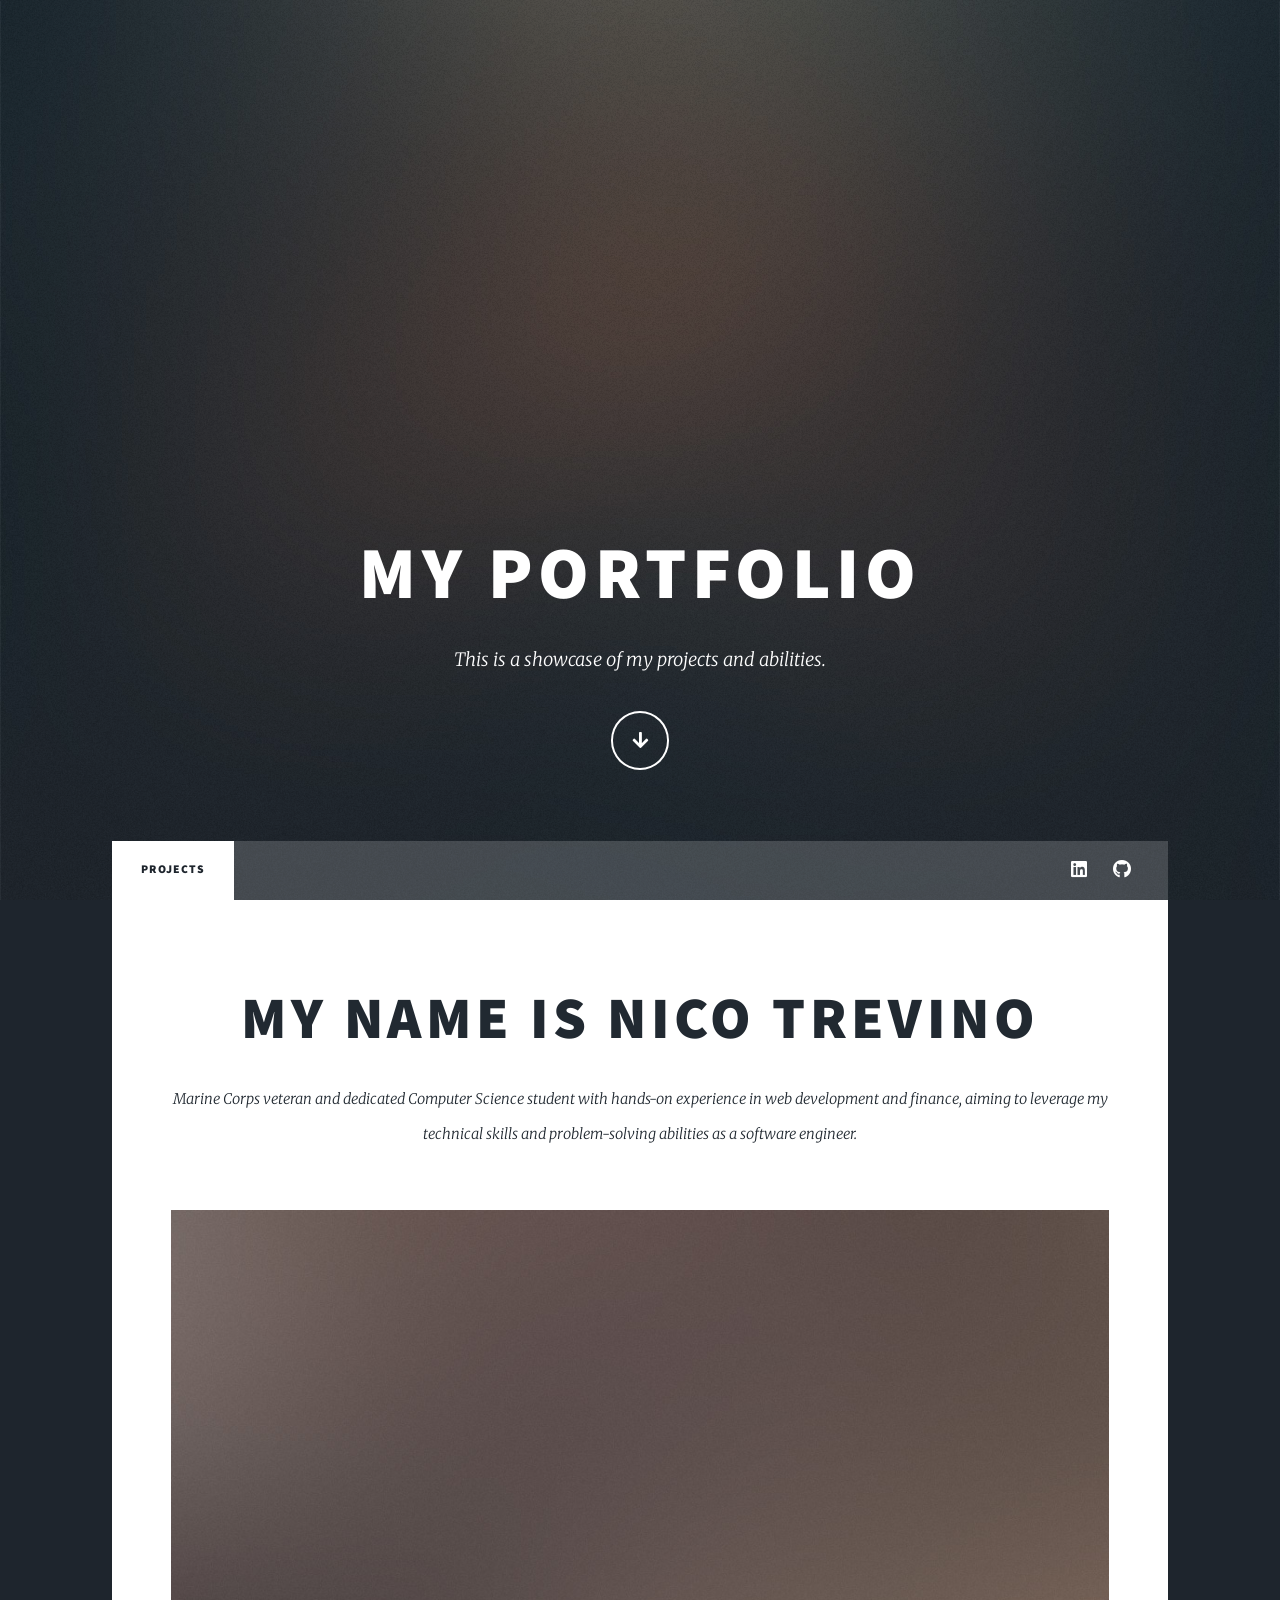
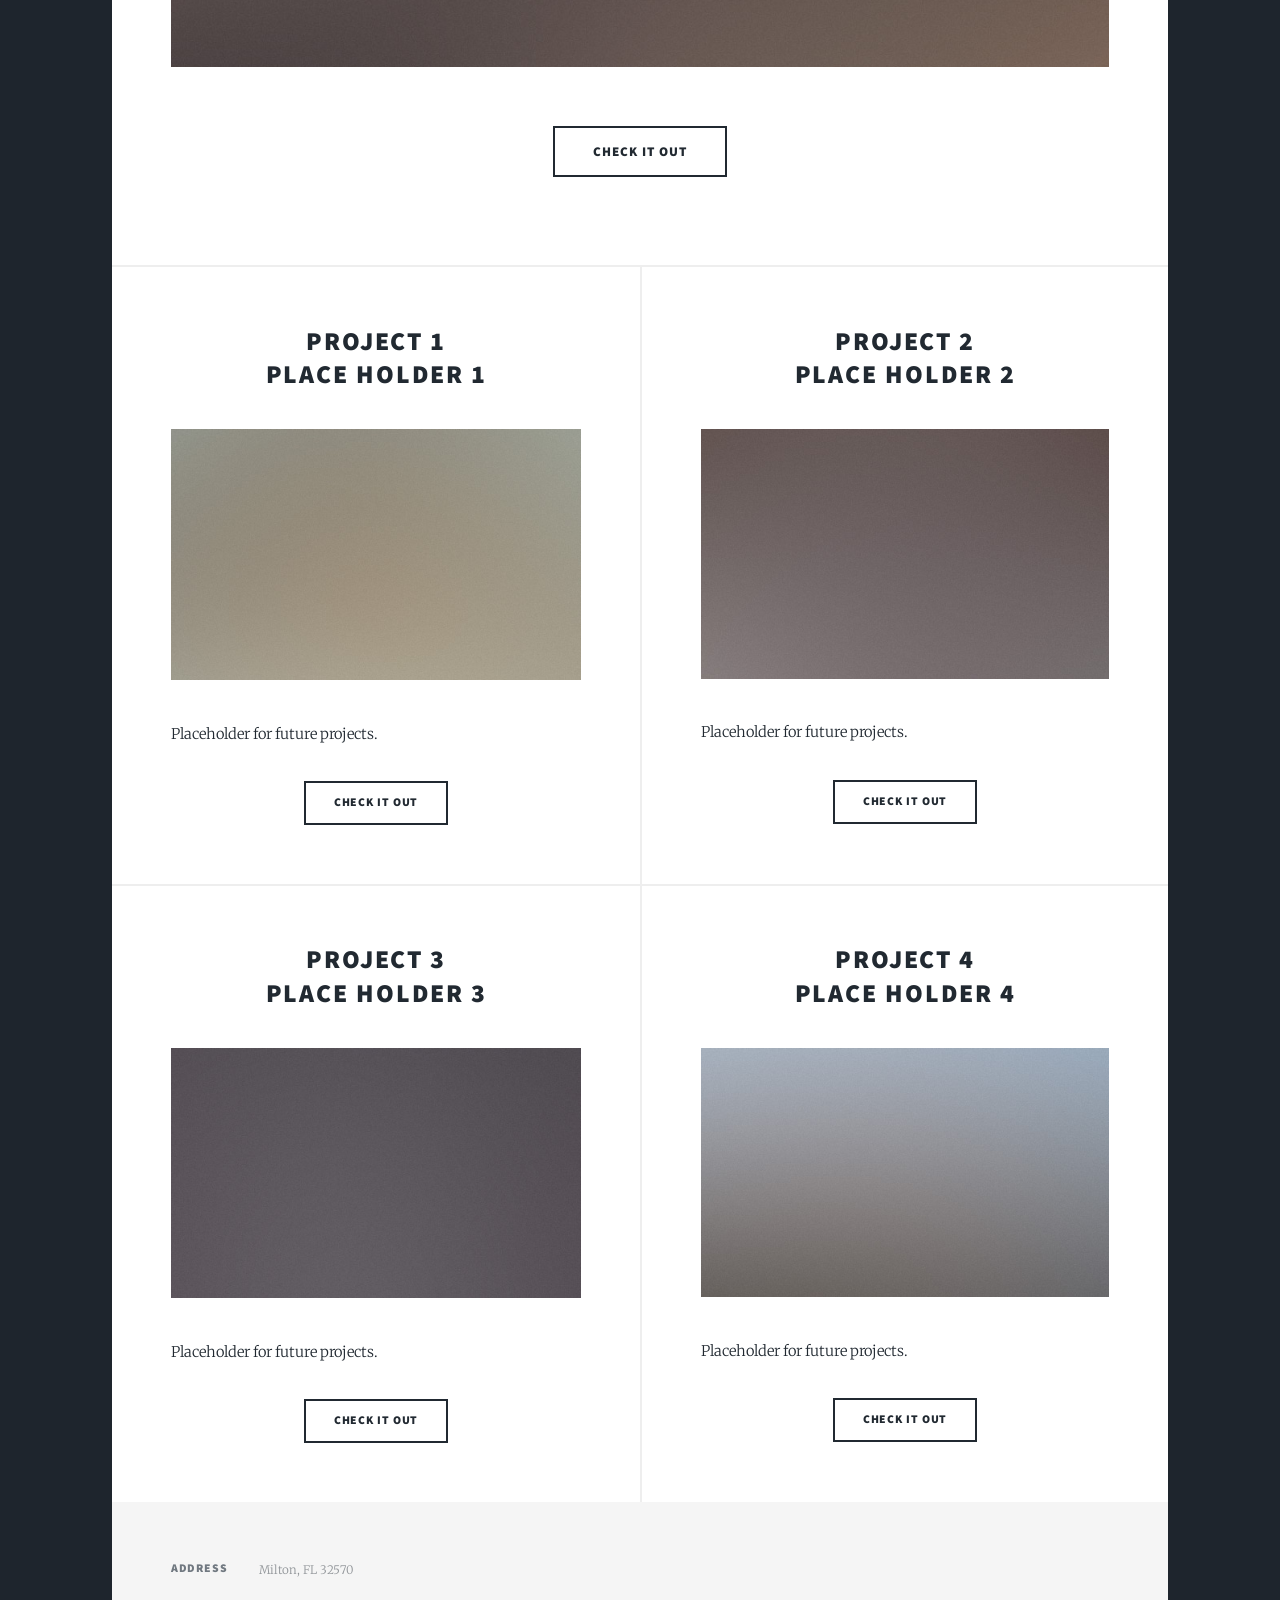
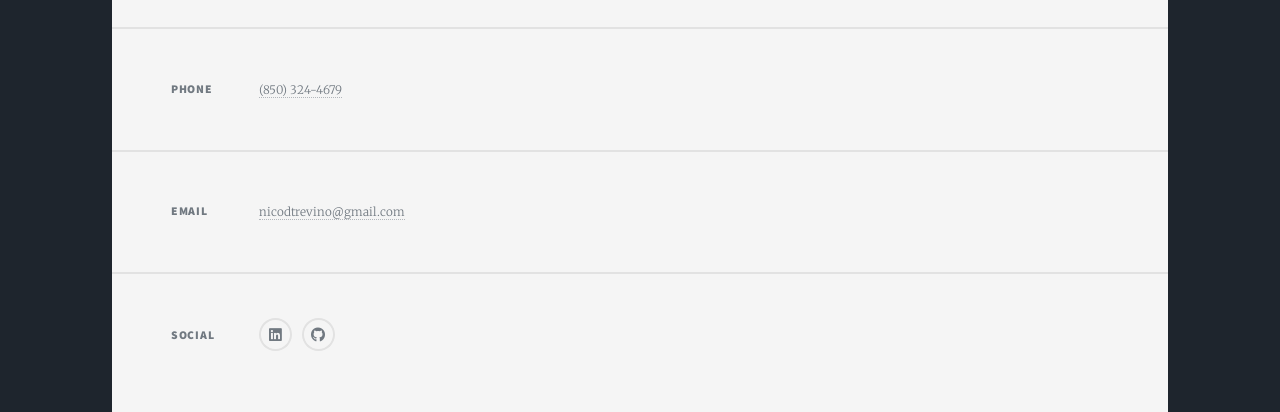
<file: index.html>
<!DOCTYPE HTML>

<html>
	<head>
		<title>Nico's Portfolio</title>
		<meta charset="utf-8" />
		<meta name="viewport" content="width=device-width, initial-scale=1, user-scalable=no" />
		<link rel="stylesheet" href="assets/css/main.css" />
		<noscript><link rel="stylesheet" href="assets/css/noscript.css" /></noscript>
	</head>
	<body class="is-preload">

		<!-- Wrapper -->
			<div id="wrapper" class="fade-in">

				<!-- Intro -->
					<div id="intro">
						<h1>My Portfolio</h1>
						<p>This is a showcase of my projects and abilities.</p>
						<ul class="actions">
							<li><a href="#header" class="button icon solid solo fa-arrow-down scrolly">Continue</a></li>
						</ul>
					</div>

				<!-- Header -->
					<header id="header">
						<a href="index.html" class="logo">About Me</a>
					</header>

				<!-- Nav -->
					<nav id="nav">
						<ul class="links">
							<li class="active"><a href="index.html">Projects</a></li>
						</ul>
						<ul class="icons">
							<li><a href="https://www.linkedin.com/in/nico-trevino-1a152a292/" class="icon brands fa-linkedin"><span class="label">Linkedin</span></a></li>
							<li><a href="https://github.com/N1coDemus2018" class="icon brands fa-github"><span class="label">GitHub</span></a></li>
						</ul>
					</nav>

				<!-- Main -->
					<div id="main">

						<!-- Featured Post -->
							<article class="post featured">
								<header class="major">
									<h2><a href="#">My name is Nico Trevino</a></h2>
									<p>Marine Corps veteran and dedicated Computer Science student with hands-on experience in web development and finance, aiming to leverage my technical skills and problem-solving abilities as a software engineer.</p>
								</header>
								<a href="#" class="image main"><img src="images/pic01.jpg" alt="" /></a>
								<ul class="actions special">
									<li><a href="#" class="button large">Check it out</a></li>
								</ul>
							</article>

						<!-- Posts -->
							<section class="posts">
								<article>
									<header>
										<h2><a href="#">Project 1<br />
										Place Holder 1</a></h2>
									</header>
									<a href="#" class="image fit"><img src="images/pic02.jpg" alt="" /></a>
									<p>Placeholder for future projects.</p>
									<ul class="actions special">
										<li><a href="#" class="button">Check It Out</a></li>
									</ul>
								</article>
								<article>
									<header>
										<h2><a href="#">Project 2<br />
										Place Holder 2</a></h2>
									</header>
									<a href="#" class="image fit"><img src="images/pic03.jpg" alt="" /></a>
									<p>Placeholder for future projects.</p>
									<ul class="actions special">
										<li><a href="#" class="button">Check It Out</a></li>
									</ul>
								</article>
								<article>
									<header>
										<h2><a href="#">Project 3<br />
										Place Holder 3</a></h2>
									</header>
									<a href="#" class="image fit"><img src="images/pic04.jpg" alt="" /></a>
									<p>Placeholder for future projects.</p>
									<ul class="actions special">
										<li><a href="#" class="button">Check It Out</a></li>
									</ul>
								</article>
								<article>
									<header>
										<h2><a href="#">Project 4<br />
										Place Holder 4</a></h2>
									</header>
									<a href="#" class="image fit"><img src="images/pic05.jpg" alt="" /></a>
									<p>Placeholder for future projects.</p>
									<ul class="actions special">
										<li><a href="#" class="button">Check It Out</a></li>
									</ul>
								</article>
								
							</section>

						<!-- Footer -->
					</div>

				<!-- Footer -->
					<footer id="footer">
						<section class="split contact">
							<section class="alt">
								<h3>Address</h3>
								<p>Milton, FL 32570</p>
							</section>
							<section>
								<h3>Phone</h3>
								<p><a href="#">(850) 324-4679</a></p>
							</section>
							<section>
								<h3>Email</h3>
								<p><a href="#">nicodtrevino@gmail.com</a></p>
							</section>
							<section>
								<h3>Social</h3>
								<ul class="icons alt">
									<li><a href="https://www.linkedin.com/in/nico-trevino-1a152a292/" class="icon brands alt fa-linkedin"><span class="label">Linkedin</span></a></li>
									<li><a href="https://github.com/N1coDemus2018" class="icon brands alt fa-github"><span class="label">GitHub</span></a></li>
								</ul>
							</section>
						</section>
					</footer>



			</div>

		<!-- Scripts -->
			<script src="assets/js/jquery.min.js"></script>
			<script src="assets/js/jquery.scrollex.min.js"></script>
			<script src="assets/js/jquery.scrolly.min.js"></script>
			<script src="assets/js/browser.min.js"></script>
			<script src="assets/js/breakpoints.min.js"></script>
			<script src="assets/js/util.js"></script>
			<script src="assets/js/main.js"></script>

	</body>
</html>
</file>
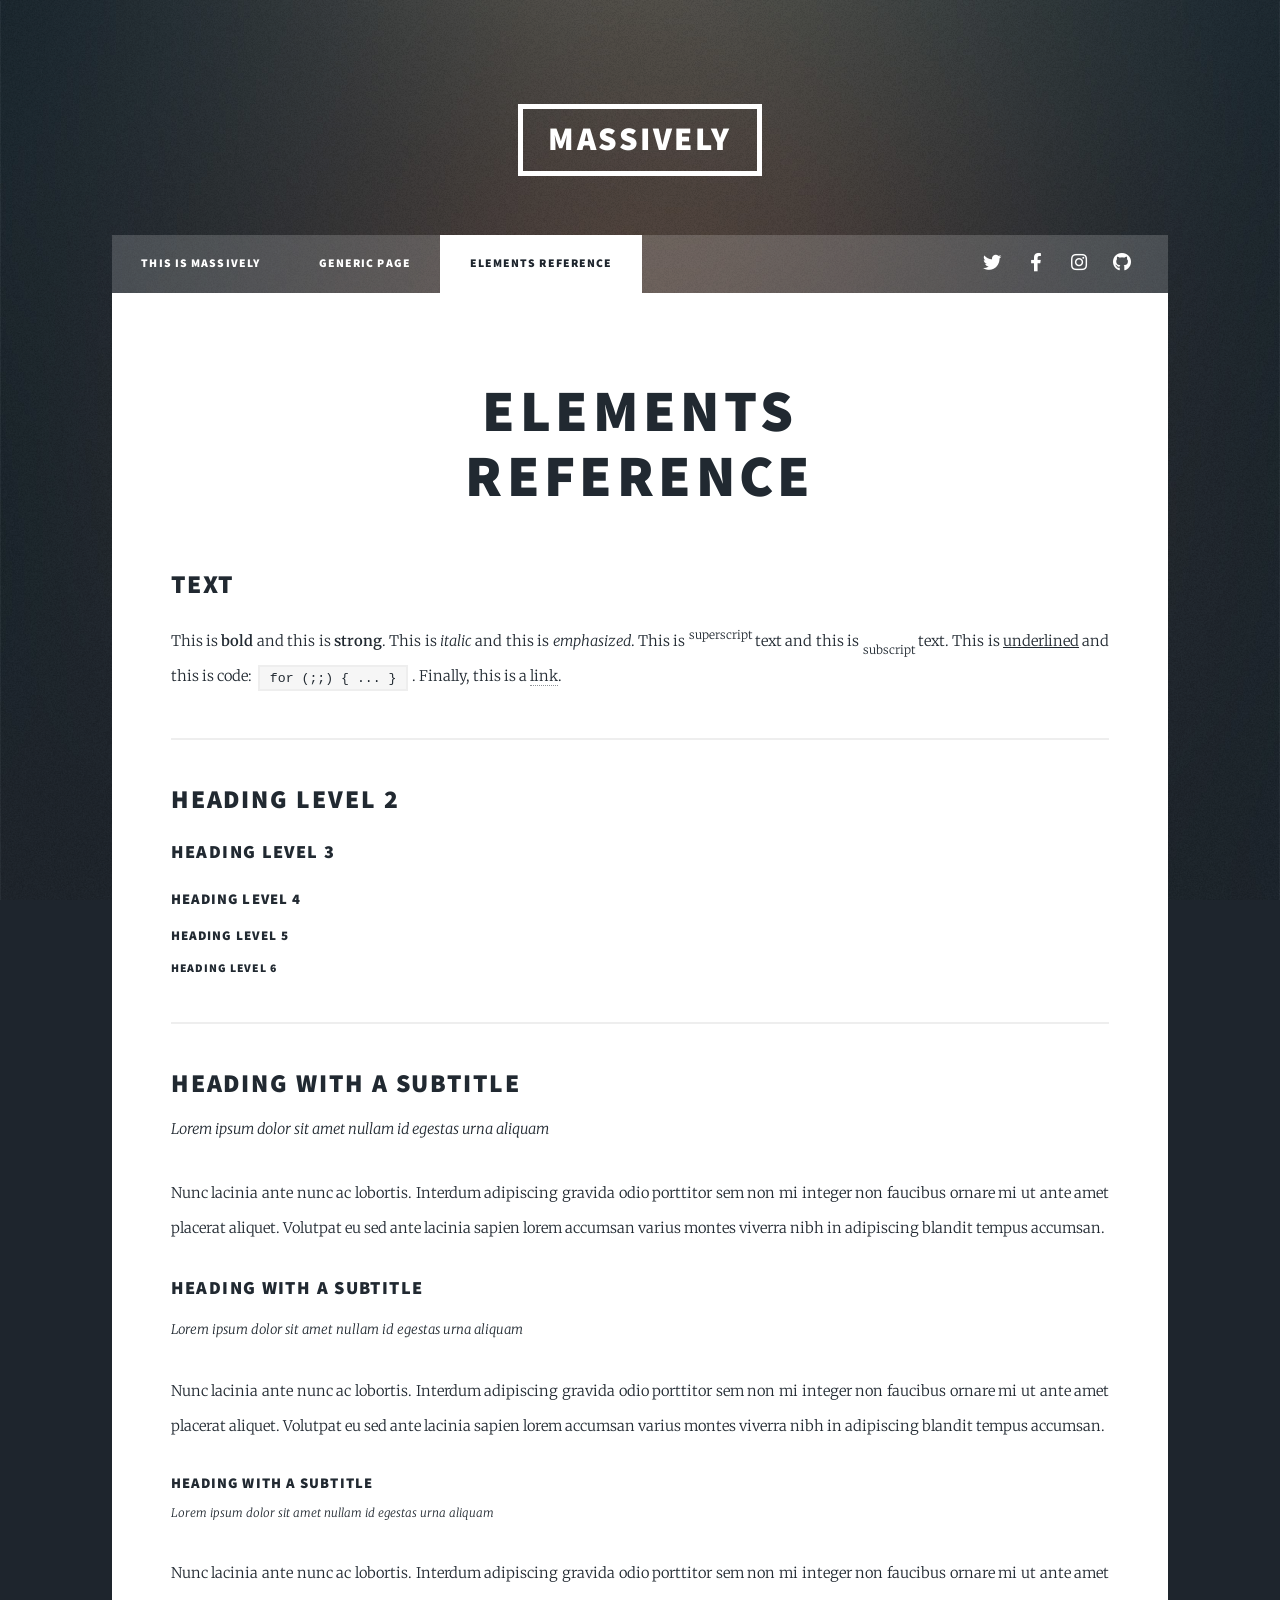
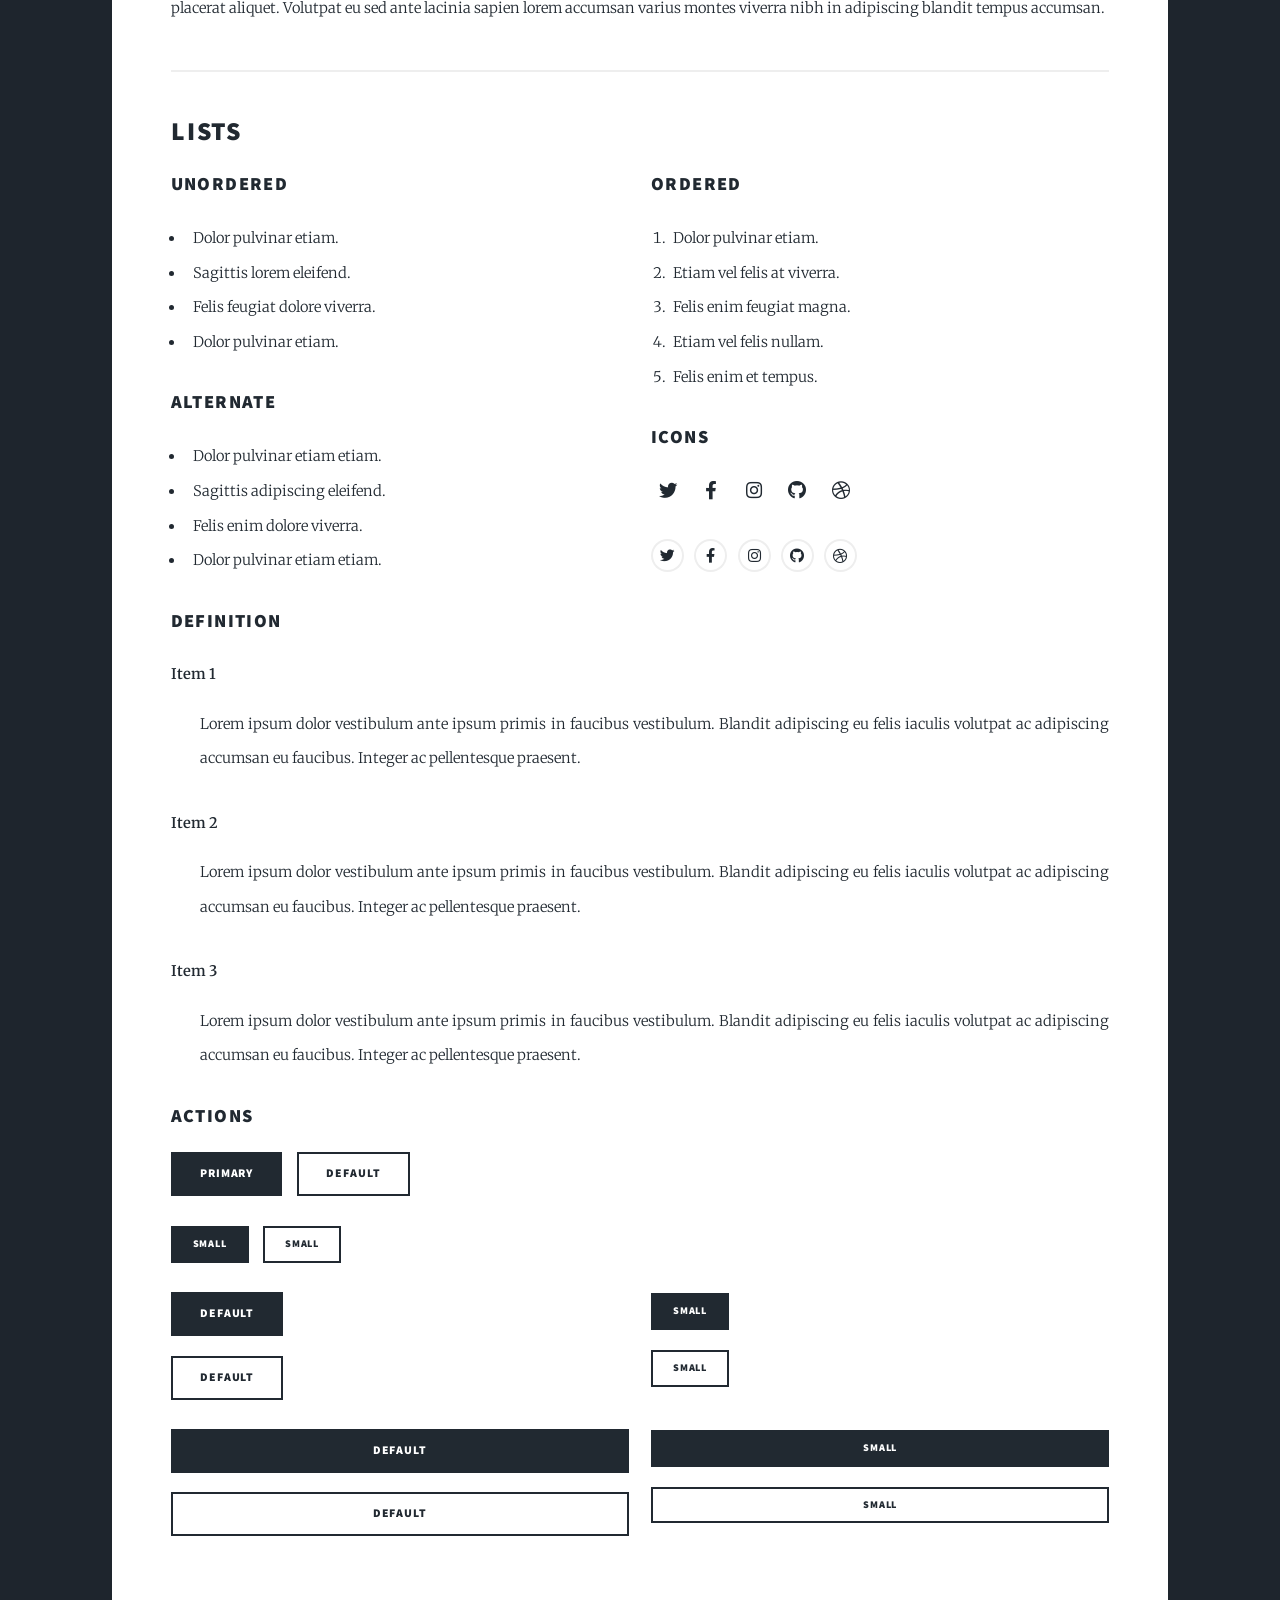
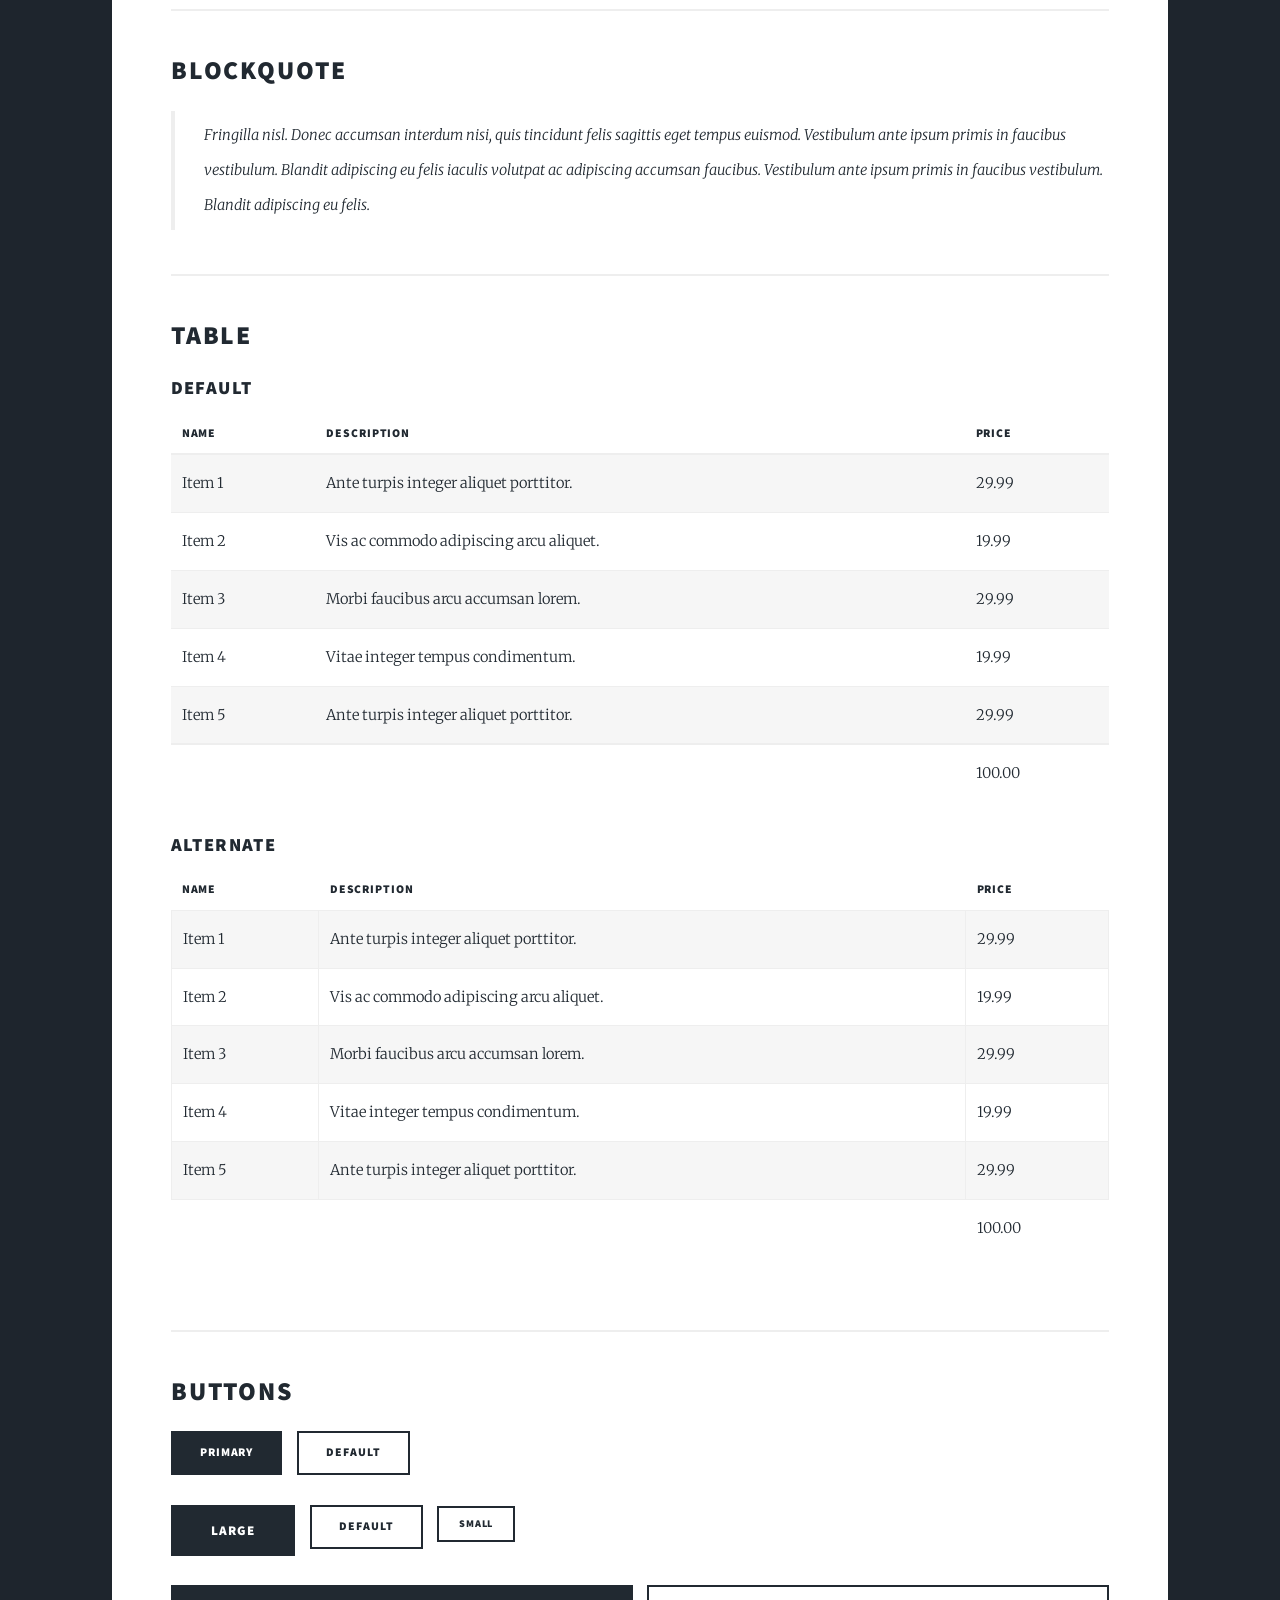
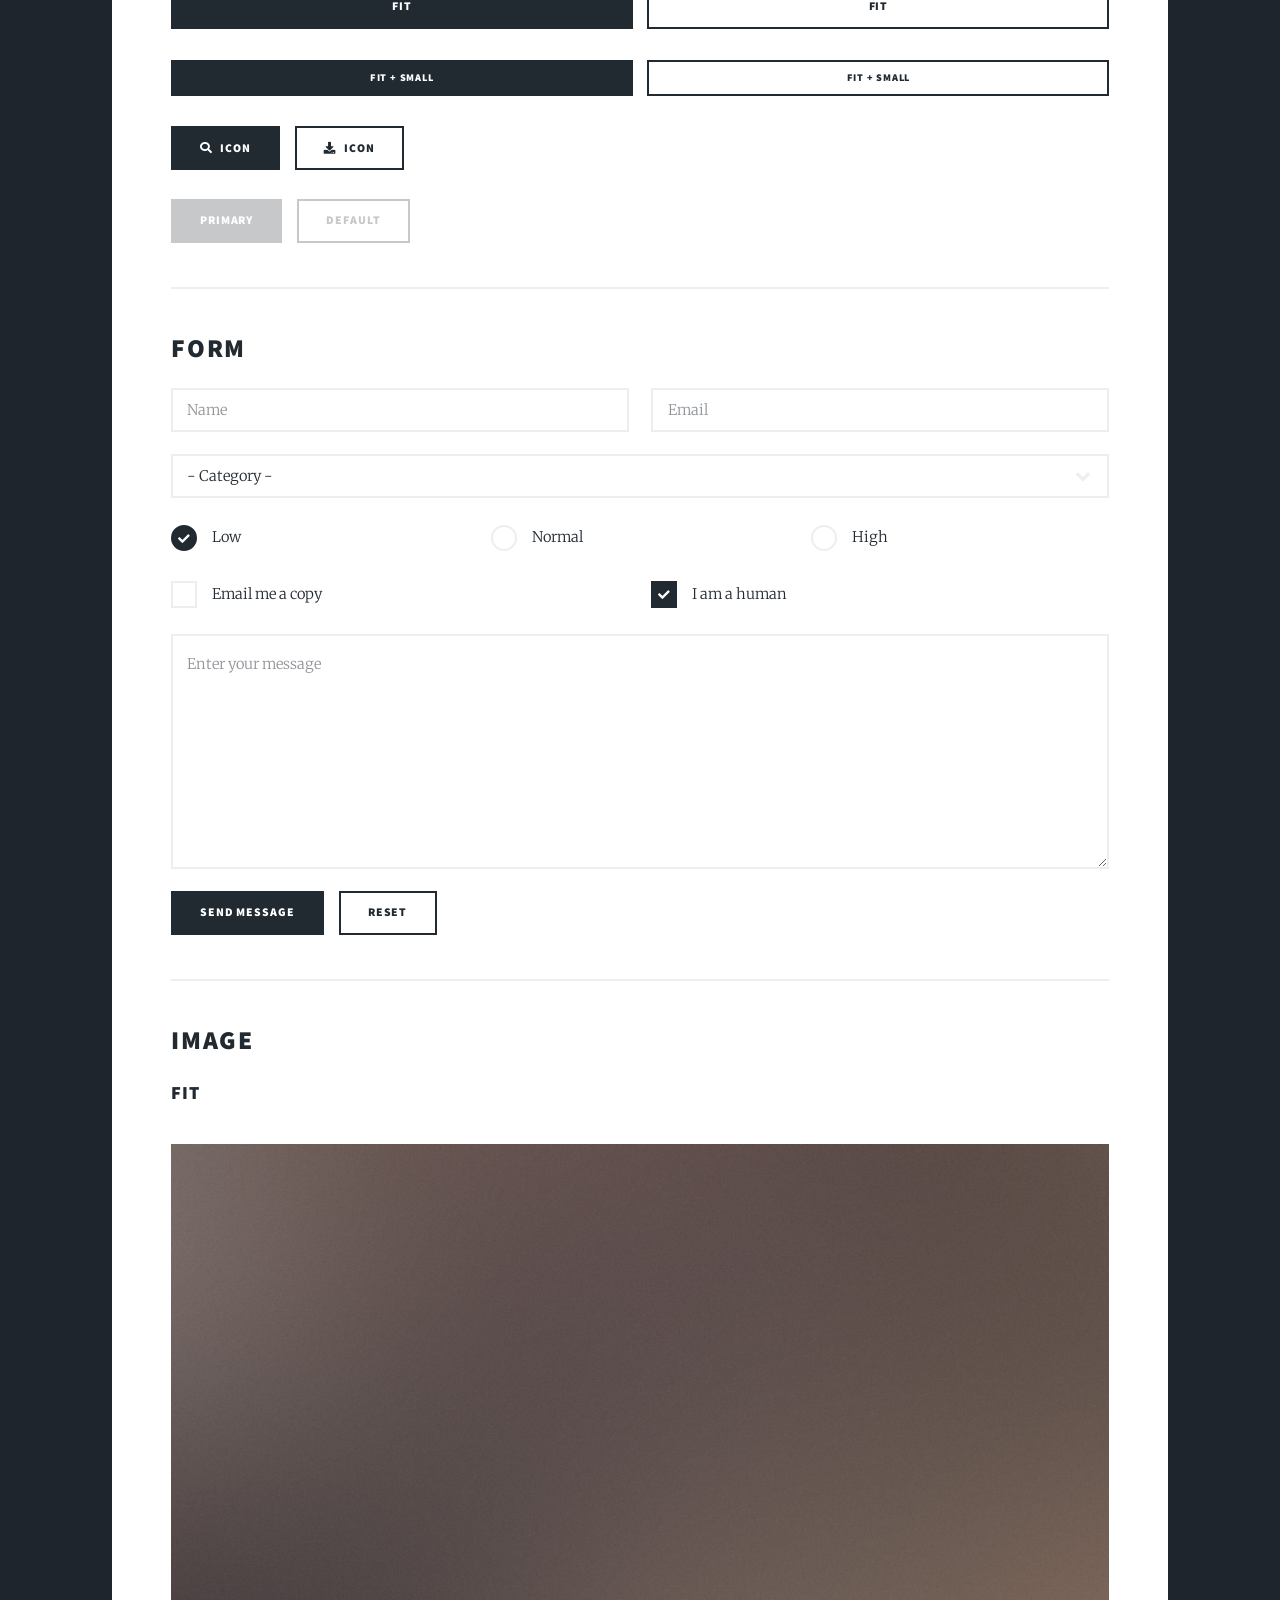
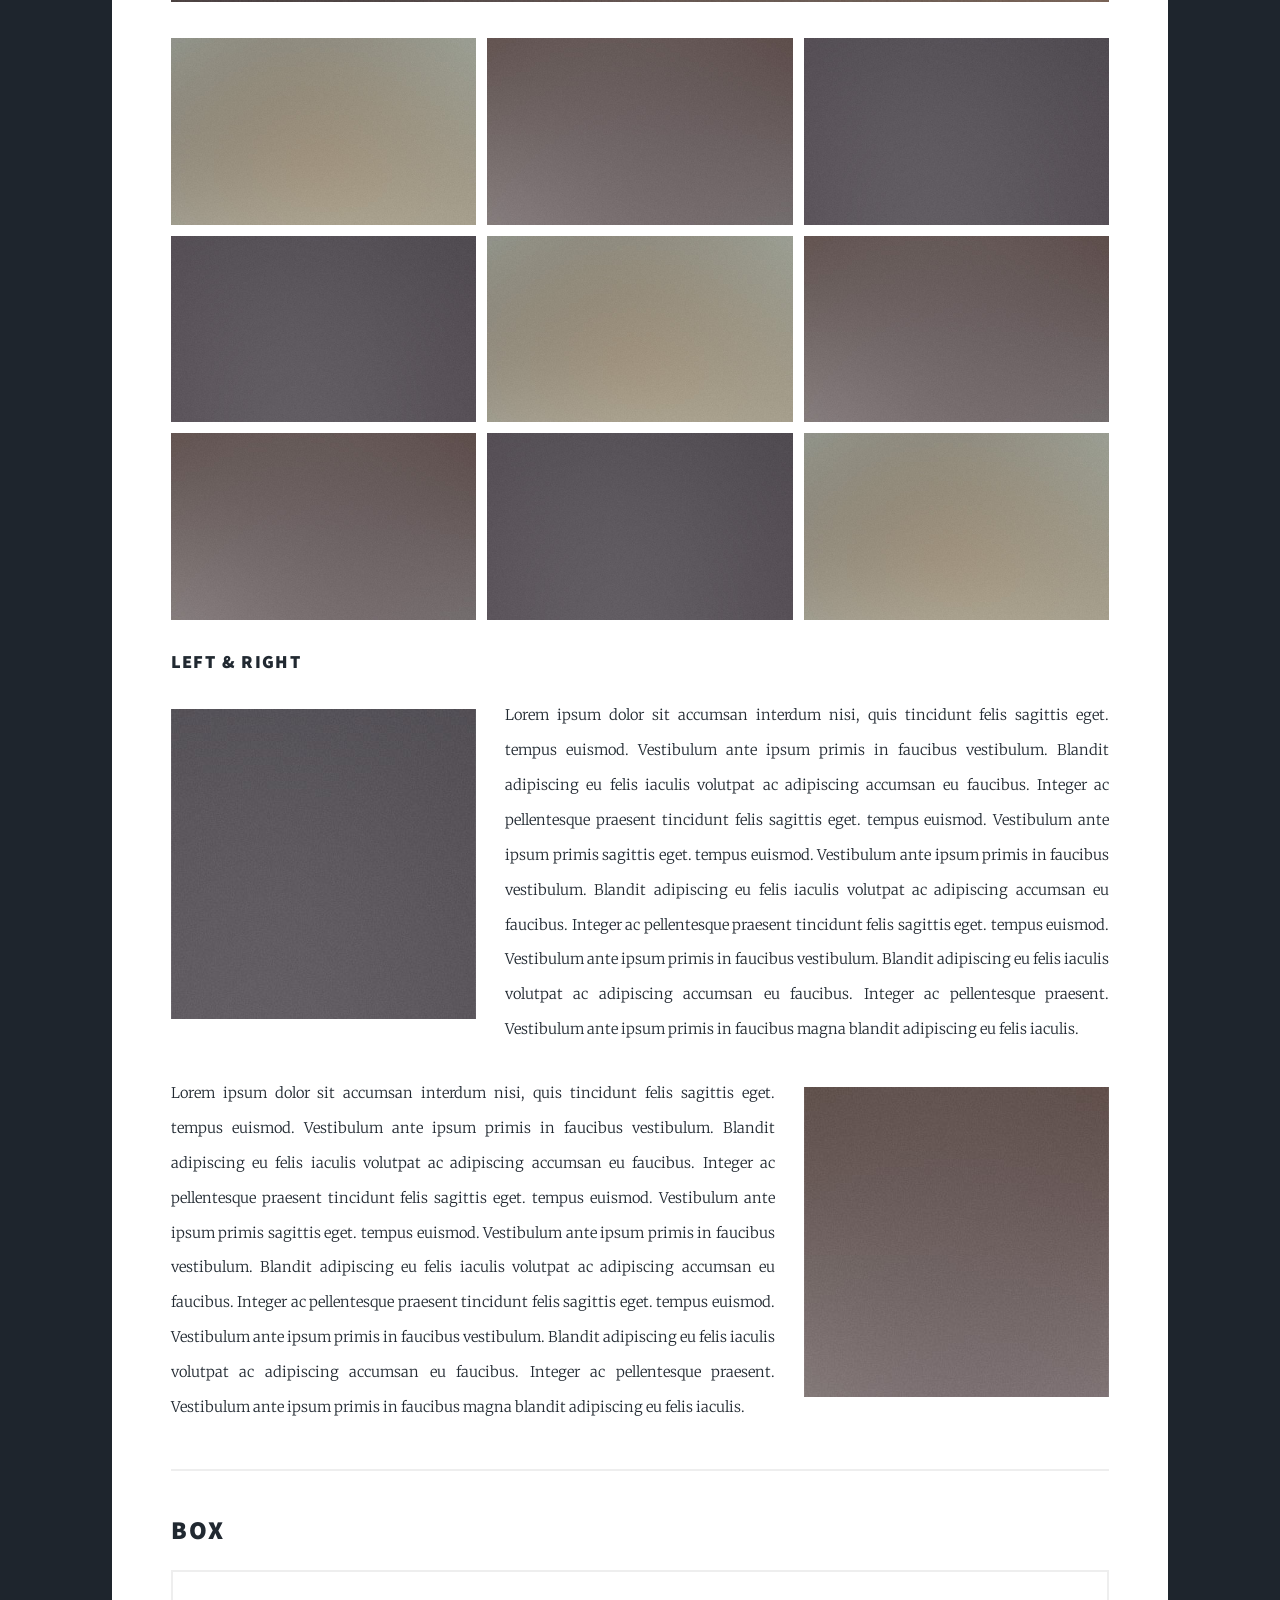
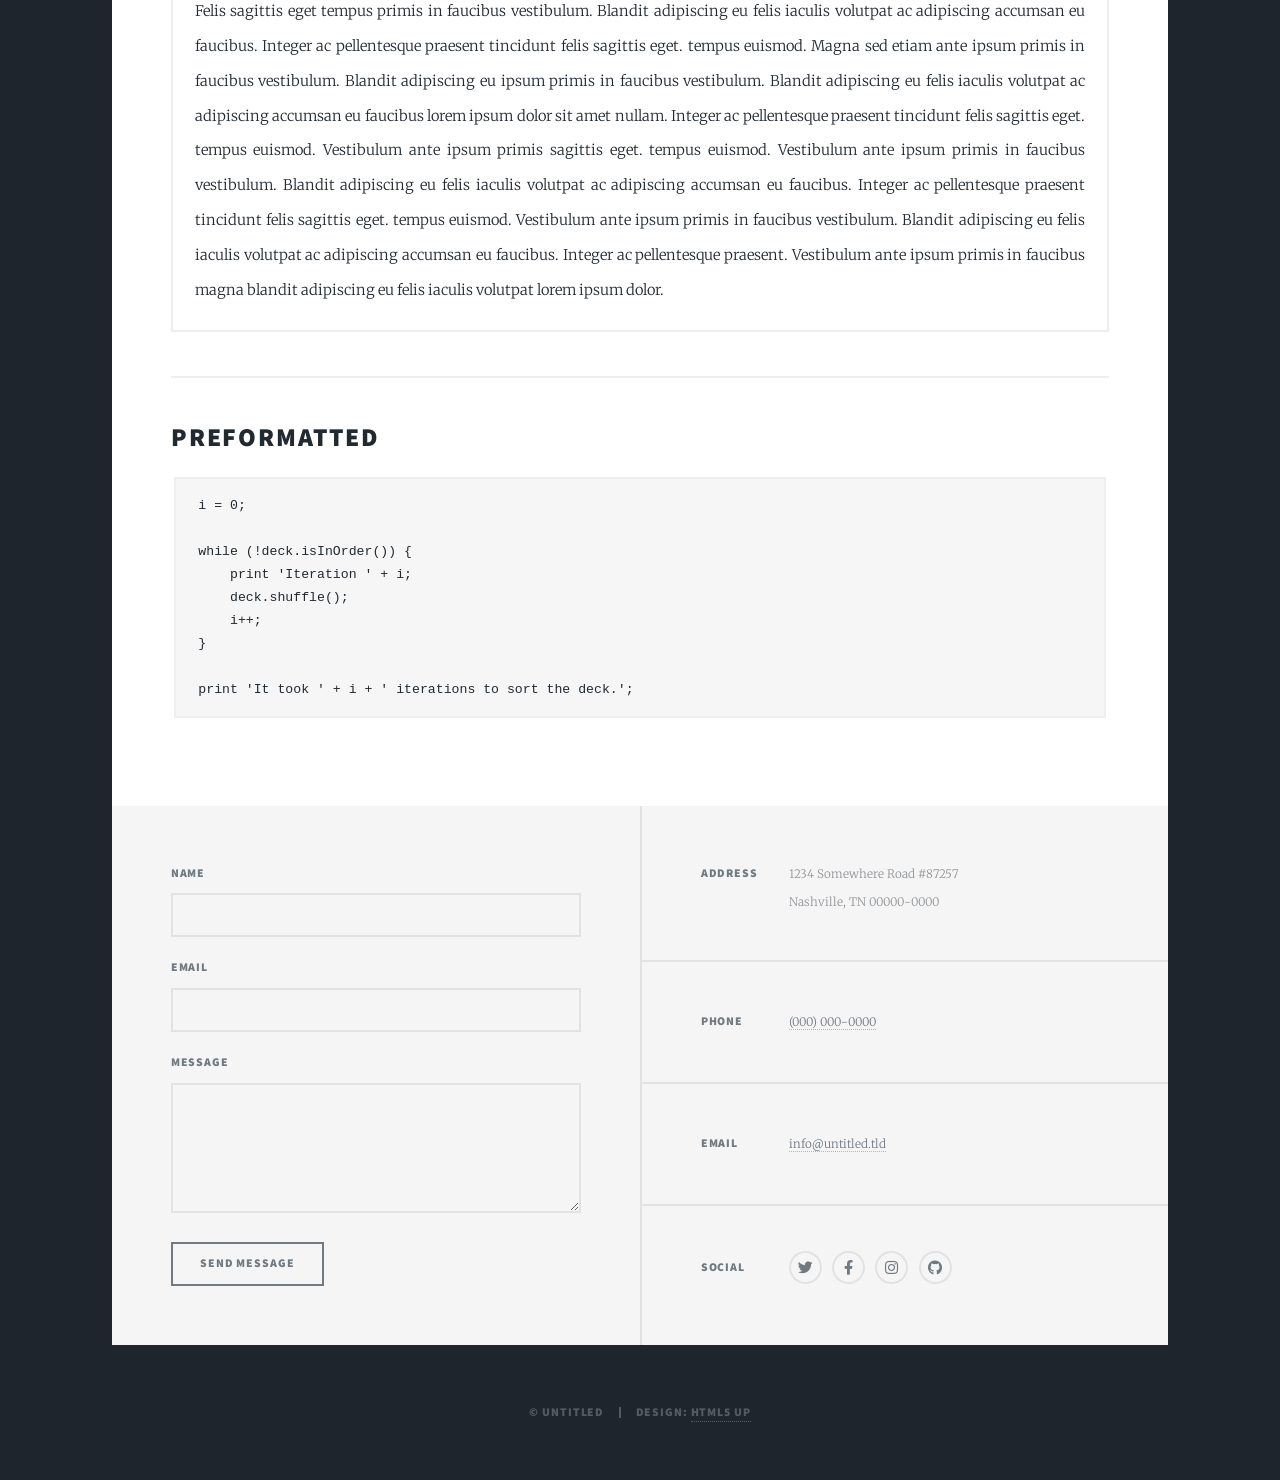
<file: elements.html>
<!DOCTYPE HTML>
<!--
	Massively by HTML5 UP
	html5up.net | @ajlkn
	Free for personal and commercial use under the CCA 3.0 license (html5up.net/license)
-->
<html>
	<head>
		<title>Elements Reference - Massively by HTML5 UP</title>
		<meta charset="utf-8" />
		<meta name="viewport" content="width=device-width, initial-scale=1, user-scalable=no" />
		<link rel="stylesheet" href="assets/css/main.css" />
		<noscript><link rel="stylesheet" href="assets/css/noscript.css" /></noscript>
	</head>
	<body class="is-preload">

		<!-- Wrapper -->
			<div id="wrapper">

				<!-- Header -->
					<header id="header">
						<a href="index.html" class="logo">Massively</a>
					</header>

				<!-- Nav -->
					<nav id="nav">
						<ul class="links">
							<li><a href="index.html">This is Massively</a></li>
							<li><a href="generic.html">Generic Page</a></li>
							<li class="active"><a href="elements.html">Elements Reference</a></li>
						</ul>
						<ul class="icons">
							<li><a href="#" class="icon brands fa-twitter"><span class="label">Twitter</span></a></li>
							<li><a href="#" class="icon brands fa-facebook-f"><span class="label">Facebook</span></a></li>
							<li><a href="#" class="icon brands fa-instagram"><span class="label">Instagram</span></a></li>
							<li><a href="#" class="icon brands fa-github"><span class="label">GitHub</span></a></li>
						</ul>
					</nav>

				<!-- Main -->
					<div id="main">

						<!-- Post -->
							<section class="post">
								<header class="major">
									<h1>Elements<br />
									Reference</h1>
								</header>

								<!-- Text stuff -->
									<h2>Text</h2>
									<p>This is <b>bold</b> and this is <strong>strong</strong>. This is <i>italic</i> and this is <em>emphasized</em>.
									This is <sup>superscript</sup> text and this is <sub>subscript</sub> text.
									This is <u>underlined</u> and this is code: <code>for (;;) { ... }</code>.
									Finally, this is a <a href="#">link</a>.</p>
									<hr />
									<h2>Heading Level 2</h2>
									<h3>Heading Level 3</h3>
									<h4>Heading Level 4</h4>
									<h5>Heading Level 5</h5>
									<h6>Heading Level 6</h6>
									<hr />
									<header>
										<h2>Heading with a Subtitle</h2>
										<p>Lorem ipsum dolor sit amet nullam id egestas urna aliquam</p>
									</header>
									<p>Nunc lacinia ante nunc ac lobortis. Interdum adipiscing gravida odio porttitor sem non mi integer non faucibus ornare mi ut ante amet placerat aliquet. Volutpat eu sed ante lacinia sapien lorem accumsan varius montes viverra nibh in adipiscing blandit tempus accumsan.</p>
									<header>
										<h3>Heading with a Subtitle</h3>
										<p>Lorem ipsum dolor sit amet nullam id egestas urna aliquam</p>
									</header>
									<p>Nunc lacinia ante nunc ac lobortis. Interdum adipiscing gravida odio porttitor sem non mi integer non faucibus ornare mi ut ante amet placerat aliquet. Volutpat eu sed ante lacinia sapien lorem accumsan varius montes viverra nibh in adipiscing blandit tempus accumsan.</p>
									<header>
										<h4>Heading with a Subtitle</h4>
										<p>Lorem ipsum dolor sit amet nullam id egestas urna aliquam</p>
									</header>
									<p>Nunc lacinia ante nunc ac lobortis. Interdum adipiscing gravida odio porttitor sem non mi integer non faucibus ornare mi ut ante amet placerat aliquet. Volutpat eu sed ante lacinia sapien lorem accumsan varius montes viverra nibh in adipiscing blandit tempus accumsan.</p>

									<hr />

								<!-- Lists -->
									<h2>Lists</h2>
									<div class="row">
										<div class="col-6 col-12-small">

											<h3>Unordered</h3>
											<ul>
												<li>Dolor pulvinar etiam.</li>
												<li>Sagittis lorem eleifend.</li>
												<li>Felis feugiat dolore viverra.</li>
												<li>Dolor pulvinar etiam.</li>
											</ul>

											<h3>Alternate</h3>
											<ul class="alt">
												<li>Dolor pulvinar etiam etiam.</li>
												<li>Sagittis adipiscing eleifend.</li>
												<li>Felis enim dolore viverra.</li>
												<li>Dolor pulvinar etiam etiam.</li>
											</ul>

										</div>
										<div class="col-6 col-12-small">

											<h3>Ordered</h3>
											<ol>
												<li>Dolor pulvinar etiam.</li>
												<li>Etiam vel felis at viverra.</li>
												<li>Felis enim feugiat magna.</li>
												<li>Etiam vel felis nullam.</li>
												<li>Felis enim et tempus.</li>
											</ol>

											<h3>Icons</h3>
											<ul class="icons">
												<li><a href="#" class="icon brands fa-twitter"><span class="label">Twitter</span></a></li>
												<li><a href="#" class="icon brands fa-facebook-f"><span class="label">Facebook</span></a></li>
												<li><a href="#" class="icon brands fa-instagram"><span class="label">Instagram</span></a></li>
												<li><a href="#" class="icon brands fa-github"><span class="label">Github</span></a></li>
												<li><a href="#" class="icon brands fa-dribbble"><span class="label">Dribbble</span></a></li>
											</ul>
											<ul class="icons alt">
												<li><a href="#" class="icon brands alt fa-twitter"><span class="label">Twitter</span></a></li>
												<li><a href="#" class="icon brands alt fa-facebook-f"><span class="label">Facebook</span></a></li>
												<li><a href="#" class="icon brands alt fa-instagram"><span class="label">Instagram</span></a></li>
												<li><a href="#" class="icon brands alt fa-github"><span class="label">Github</span></a></li>
												<li><a href="#" class="icon brands alt fa-dribbble"><span class="label">Dribbble</span></a></li>
											</ul>

										</div>
									</div>
									<h3>Definition</h3>
									<dl>
										<dt>Item 1</dt>
										<dd>
											<p>Lorem ipsum dolor vestibulum ante ipsum primis in faucibus vestibulum. Blandit adipiscing eu felis iaculis volutpat ac adipiscing accumsan eu faucibus. Integer ac pellentesque praesent.</p>
										</dd>
										<dt>Item 2</dt>
										<dd>
											<p>Lorem ipsum dolor vestibulum ante ipsum primis in faucibus vestibulum. Blandit adipiscing eu felis iaculis volutpat ac adipiscing accumsan eu faucibus. Integer ac pellentesque praesent.</p>
										</dd>
										<dt>Item 3</dt>
										<dd>
											<p>Lorem ipsum dolor vestibulum ante ipsum primis in faucibus vestibulum. Blandit adipiscing eu felis iaculis volutpat ac adipiscing accumsan eu faucibus. Integer ac pellentesque praesent.</p>
										</dd>
									</dl>

									<h3>Actions</h3>
									<ul class="actions">
										<li><a href="#" class="button primary">Primary</a></li>
										<li><a href="#" class="button">Default</a></li>
									</ul>
									<ul class="actions small">
										<li><a href="#" class="button primary small">Small</a></li>
										<li><a href="#" class="button small">Small</a></li>
									</ul>
									<div class="row">
										<div class="col-6 col-12-small">
											<ul class="actions stacked">
												<li><a href="#" class="button primary">Default</a></li>
												<li><a href="#" class="button">Default</a></li>
											</ul>
										</div>
										<div class="col-6 col-12-small">
											<ul class="actions stacked">
												<li><a href="#" class="button primary small">Small</a></li>
												<li><a href="#" class="button small">Small</a></li>
											</ul>
										</div>
									</div>
									<div class="row">
										<div class="col-6 col-12-small">
											<ul class="actions stacked">
												<li><a href="#" class="button primary fit">Default</a></li>
												<li><a href="#" class="button fit">Default</a></li>
											</ul>
										</div>
										<div class="col-6 col-12-small">
											<ul class="actions stacked">
												<li><a href="#" class="button primary small fit">Small</a></li>
												<li><a href="#" class="button small fit">Small</a></li>
											</ul>
										</div>
									</div>

									<hr />

								<!-- Blockquote -->
									<h2>Blockquote</h2>
									<blockquote>Fringilla nisl. Donec accumsan interdum nisi, quis tincidunt felis sagittis eget tempus euismod. Vestibulum ante ipsum primis in faucibus vestibulum. Blandit adipiscing eu felis iaculis volutpat ac adipiscing accumsan faucibus. Vestibulum ante ipsum primis in faucibus vestibulum. Blandit adipiscing eu felis.</blockquote>

									<hr />

								<!-- Table -->
									<h2>Table</h2>

									<h3>Default</h3>
									<div class="table-wrapper">
										<table>
											<thead>
												<tr>
													<th>Name</th>
													<th>Description</th>
													<th>Price</th>
												</tr>
											</thead>
											<tbody>
												<tr>
													<td>Item 1</td>
													<td>Ante turpis integer aliquet porttitor.</td>
													<td>29.99</td>
												</tr>
												<tr>
													<td>Item 2</td>
													<td>Vis ac commodo adipiscing arcu aliquet.</td>
													<td>19.99</td>
												</tr>
												<tr>
													<td>Item 3</td>
													<td> Morbi faucibus arcu accumsan lorem.</td>
													<td>29.99</td>
												</tr>
												<tr>
													<td>Item 4</td>
													<td>Vitae integer tempus condimentum.</td>
													<td>19.99</td>
												</tr>
												<tr>
													<td>Item 5</td>
													<td>Ante turpis integer aliquet porttitor.</td>
													<td>29.99</td>
												</tr>
											</tbody>
											<tfoot>
												<tr>
													<td colspan="2"></td>
													<td>100.00</td>
												</tr>
											</tfoot>
										</table>
									</div>

									<h3>Alternate</h3>
									<div class="table-wrapper">
										<table class="alt">
											<thead>
												<tr>
													<th>Name</th>
													<th>Description</th>
													<th>Price</th>
												</tr>
											</thead>
											<tbody>
												<tr>
													<td>Item 1</td>
													<td>Ante turpis integer aliquet porttitor.</td>
													<td>29.99</td>
												</tr>
												<tr>
													<td>Item 2</td>
													<td>Vis ac commodo adipiscing arcu aliquet.</td>
													<td>19.99</td>
												</tr>
												<tr>
													<td>Item 3</td>
													<td> Morbi faucibus arcu accumsan lorem.</td>
													<td>29.99</td>
												</tr>
												<tr>
													<td>Item 4</td>
													<td>Vitae integer tempus condimentum.</td>
													<td>19.99</td>
												</tr>
												<tr>
													<td>Item 5</td>
													<td>Ante turpis integer aliquet porttitor.</td>
													<td>29.99</td>
												</tr>
											</tbody>
											<tfoot>
												<tr>
													<td colspan="2"></td>
													<td>100.00</td>
												</tr>
											</tfoot>
										</table>
									</div>

									<hr />

								<!-- Buttons -->
									<h2>Buttons</h2>
									<ul class="actions">
										<li><a href="#" class="button primary">Primary</a></li>
										<li><a href="#" class="button">Default</a></li>
									</ul>
									<ul class="actions">
										<li><a href="#" class="button primary large">Large</a></li>
										<li><a href="#" class="button">Default</a></li>
										<li><a href="#" class="button small">Small</a></li>
									</ul>
									<ul class="actions fit">
										<li><a href="#" class="button primary fit">Fit</a></li>
										<li><a href="#" class="button fit">Fit</a></li>
									</ul>
									<ul class="actions fit small">
										<li><a href="#" class="button primary fit small">Fit + Small</a></li>
										<li><a href="#" class="button fit small">Fit + Small</a></li>
									</ul>
									<ul class="actions">
										<li><a href="#" class="button primary icon solid fa-search">Icon</a></li>
										<li><a href="#" class="button icon solid fa-download">Icon</a></li>
									</ul>
									<ul class="actions">
										<li><span class="button primary disabled">Primary</span></li>
										<li><span class="button disabled">Default</span></li>
									</ul>

									<hr />

								<!-- Form -->
									<h2>Form</h2>

									<form method="post" action="#">
										<div class="row gtr-uniform">
											<div class="col-6 col-12-xsmall">
												<input type="text" name="demo-name" id="demo-name" value="" placeholder="Name" />
											</div>
											<div class="col-6 col-12-xsmall">
												<input type="email" name="demo-email" id="demo-email" value="" placeholder="Email" />
											</div>
											<!-- Break -->
											<div class="col-12">
												<select name="demo-category" id="demo-category">
													<option value="">- Category -</option>
													<option value="1">Manufacturing</option>
													<option value="1">Shipping</option>
													<option value="1">Administration</option>
													<option value="1">Human Resources</option>
												</select>
											</div>
											<!-- Break -->
											<div class="col-4 col-12-small">
												<input type="radio" id="demo-priority-low" name="demo-priority" checked>
												<label for="demo-priority-low">Low</label>
											</div>
											<div class="col-4 col-12-small">
												<input type="radio" id="demo-priority-normal" name="demo-priority">
												<label for="demo-priority-normal">Normal</label>
											</div>
											<div class="col-4 col-12-small">
												<input type="radio" id="demo-priority-high" name="demo-priority">
												<label for="demo-priority-high">High</label>
											</div>
											<!-- Break -->
											<div class="col-6 col-12-small">
												<input type="checkbox" id="demo-copy" name="demo-copy">
												<label for="demo-copy">Email me a copy</label>
											</div>
											<div class="col-6 col-12-small">
												<input type="checkbox" id="demo-human" name="demo-human" checked>
												<label for="demo-human">I am a human</label>
											</div>
											<!-- Break -->
											<div class="col-12">
												<textarea name="demo-message" id="demo-message" placeholder="Enter your message" rows="6"></textarea>
											</div>
											<!-- Break -->
											<div class="col-12">
												<ul class="actions">
													<li><input type="submit" value="Send Message" class="primary" /></li>
													<li><input type="reset" value="Reset" /></li>
												</ul>
											</div>
										</div>
									</form>

									<hr />

								<!-- Image -->
									<h2>Image</h2>

									<h3>Fit</h3>
									<span class="image fit"><img src="images/pic01.jpg" alt="" /></span>
									<div class="box alt">
										<div class="row gtr-50 gtr-uniform">
											<div class="col-4"><span class="image fit"><img src="images/pic02.jpg" alt="" /></span></div>
											<div class="col-4"><span class="image fit"><img src="images/pic03.jpg" alt="" /></span></div>
											<div class="col-4"><span class="image fit"><img src="images/pic04.jpg" alt="" /></span></div>
											<!-- Break -->
											<div class="col-4"><span class="image fit"><img src="images/pic04.jpg" alt="" /></span></div>
											<div class="col-4"><span class="image fit"><img src="images/pic02.jpg" alt="" /></span></div>
											<div class="col-4"><span class="image fit"><img src="images/pic03.jpg" alt="" /></span></div>
											<!-- Break -->
											<div class="col-4"><span class="image fit"><img src="images/pic03.jpg" alt="" /></span></div>
											<div class="col-4"><span class="image fit"><img src="images/pic04.jpg" alt="" /></span></div>
											<div class="col-4"><span class="image fit"><img src="images/pic02.jpg" alt="" /></span></div>
										</div>
									</div>

									<h3>Left &amp; Right</h3>
									<p><span class="image left"><img src="images/pic08.jpg" alt="" /></span>Lorem ipsum dolor sit accumsan interdum nisi, quis tincidunt felis sagittis eget. tempus euismod. Vestibulum ante ipsum primis in faucibus vestibulum. Blandit adipiscing eu felis iaculis volutpat ac adipiscing accumsan eu faucibus. Integer ac pellentesque praesent tincidunt felis sagittis eget. tempus euismod. Vestibulum ante ipsum primis sagittis eget. tempus euismod. Vestibulum ante ipsum primis in faucibus vestibulum. Blandit adipiscing eu felis iaculis volutpat ac adipiscing accumsan eu faucibus. Integer ac pellentesque praesent tincidunt felis sagittis eget. tempus euismod. Vestibulum ante ipsum primis in faucibus vestibulum. Blandit adipiscing eu felis iaculis volutpat ac adipiscing accumsan eu faucibus. Integer ac pellentesque praesent. Vestibulum ante ipsum primis in faucibus magna blandit adipiscing eu felis iaculis.</p>
									<p><span class="image right"><img src="images/pic09.jpg" alt="" /></span>Lorem ipsum dolor sit accumsan interdum nisi, quis tincidunt felis sagittis eget. tempus euismod. Vestibulum ante ipsum primis in faucibus vestibulum. Blandit adipiscing eu felis iaculis volutpat ac adipiscing accumsan eu faucibus. Integer ac pellentesque praesent tincidunt felis sagittis eget. tempus euismod. Vestibulum ante ipsum primis sagittis eget. tempus euismod. Vestibulum ante ipsum primis in faucibus vestibulum. Blandit adipiscing eu felis iaculis volutpat ac adipiscing accumsan eu faucibus. Integer ac pellentesque praesent tincidunt felis sagittis eget. tempus euismod. Vestibulum ante ipsum primis in faucibus vestibulum. Blandit adipiscing eu felis iaculis volutpat ac adipiscing accumsan eu faucibus. Integer ac pellentesque praesent. Vestibulum ante ipsum primis in faucibus magna blandit adipiscing eu felis iaculis.</p>

									<hr />

								<!-- Box -->
									<h2>Box</h2>
									<div class="box">
										<p>Felis sagittis eget tempus primis in faucibus vestibulum. Blandit adipiscing eu felis iaculis volutpat ac adipiscing accumsan eu faucibus. Integer ac pellentesque praesent tincidunt felis sagittis eget. tempus euismod. Magna sed etiam ante ipsum primis in faucibus vestibulum. Blandit adipiscing eu ipsum primis in faucibus vestibulum. Blandit adipiscing eu felis iaculis volutpat ac adipiscing accumsan eu faucibus lorem ipsum dolor sit amet nullam. Integer ac pellentesque praesent tincidunt felis sagittis eget. tempus euismod. Vestibulum ante ipsum primis sagittis eget. tempus euismod. Vestibulum ante ipsum primis in faucibus vestibulum. Blandit adipiscing eu felis iaculis volutpat ac adipiscing accumsan eu faucibus. Integer ac pellentesque praesent tincidunt felis sagittis eget. tempus euismod. Vestibulum ante ipsum primis in faucibus vestibulum. Blandit adipiscing eu felis iaculis volutpat ac adipiscing accumsan eu faucibus. Integer ac pellentesque praesent. Vestibulum ante ipsum primis in faucibus magna blandit adipiscing eu felis iaculis volutpat lorem ipsum dolor.</p>
									</div>

									<hr />

								<!-- Preformatted Code -->
									<h2>Preformatted</h2>
									<pre><code>i = 0;

while (!deck.isInOrder()) {
    print 'Iteration ' + i;
    deck.shuffle();
    i++;
}

print 'It took ' + i + ' iterations to sort the deck.';
</code></pre>

							</section>

					</div>

				<!-- Footer -->
					<footer id="footer">
						<section>
							<form method="post" action="#">
								<div class="fields">
									<div class="field">
										<label for="name">Name</label>
										<input type="text" name="name" id="name" />
									</div>
									<div class="field">
										<label for="email">Email</label>
										<input type="text" name="email" id="email" />
									</div>
									<div class="field">
										<label for="message">Message</label>
										<textarea name="message" id="message" rows="3"></textarea>
									</div>
								</div>
								<ul class="actions">
									<li><input type="submit" value="Send Message" /></li>
								</ul>
							</form>
						</section>
						<section class="split contact">
							<section class="alt">
								<h3>Address</h3>
								<p>1234 Somewhere Road #87257<br />
								Nashville, TN 00000-0000</p>
							</section>
							<section>
								<h3>Phone</h3>
								<p><a href="#">(000) 000-0000</a></p>
							</section>
							<section>
								<h3>Email</h3>
								<p><a href="#">info@untitled.tld</a></p>
							</section>
							<section>
								<h3>Social</h3>
								<ul class="icons alt">
									<li><a href="#" class="icon brands alt fa-twitter"><span class="label">Twitter</span></a></li>
									<li><a href="#" class="icon brands alt fa-facebook-f"><span class="label">Facebook</span></a></li>
									<li><a href="#" class="icon brands alt fa-instagram"><span class="label">Instagram</span></a></li>
									<li><a href="#" class="icon brands alt fa-github"><span class="label">GitHub</span></a></li>
								</ul>
							</section>
						</section>
					</footer>

				<!-- Copyright -->
					<div id="copyright">
						<ul><li>&copy; Untitled</li><li>Design: <a href="https://html5up.net">HTML5 UP</a></li></ul>
					</div>

			</div>

		<!-- Scripts -->
			<script src="assets/js/jquery.min.js"></script>
			<script src="assets/js/jquery.scrollex.min.js"></script>
			<script src="assets/js/jquery.scrolly.min.js"></script>
			<script src="assets/js/browser.min.js"></script>
			<script src="assets/js/breakpoints.min.js"></script>
			<script src="assets/js/util.js"></script>
			<script src="assets/js/main.js"></script>

	</body>
</html>
</file>
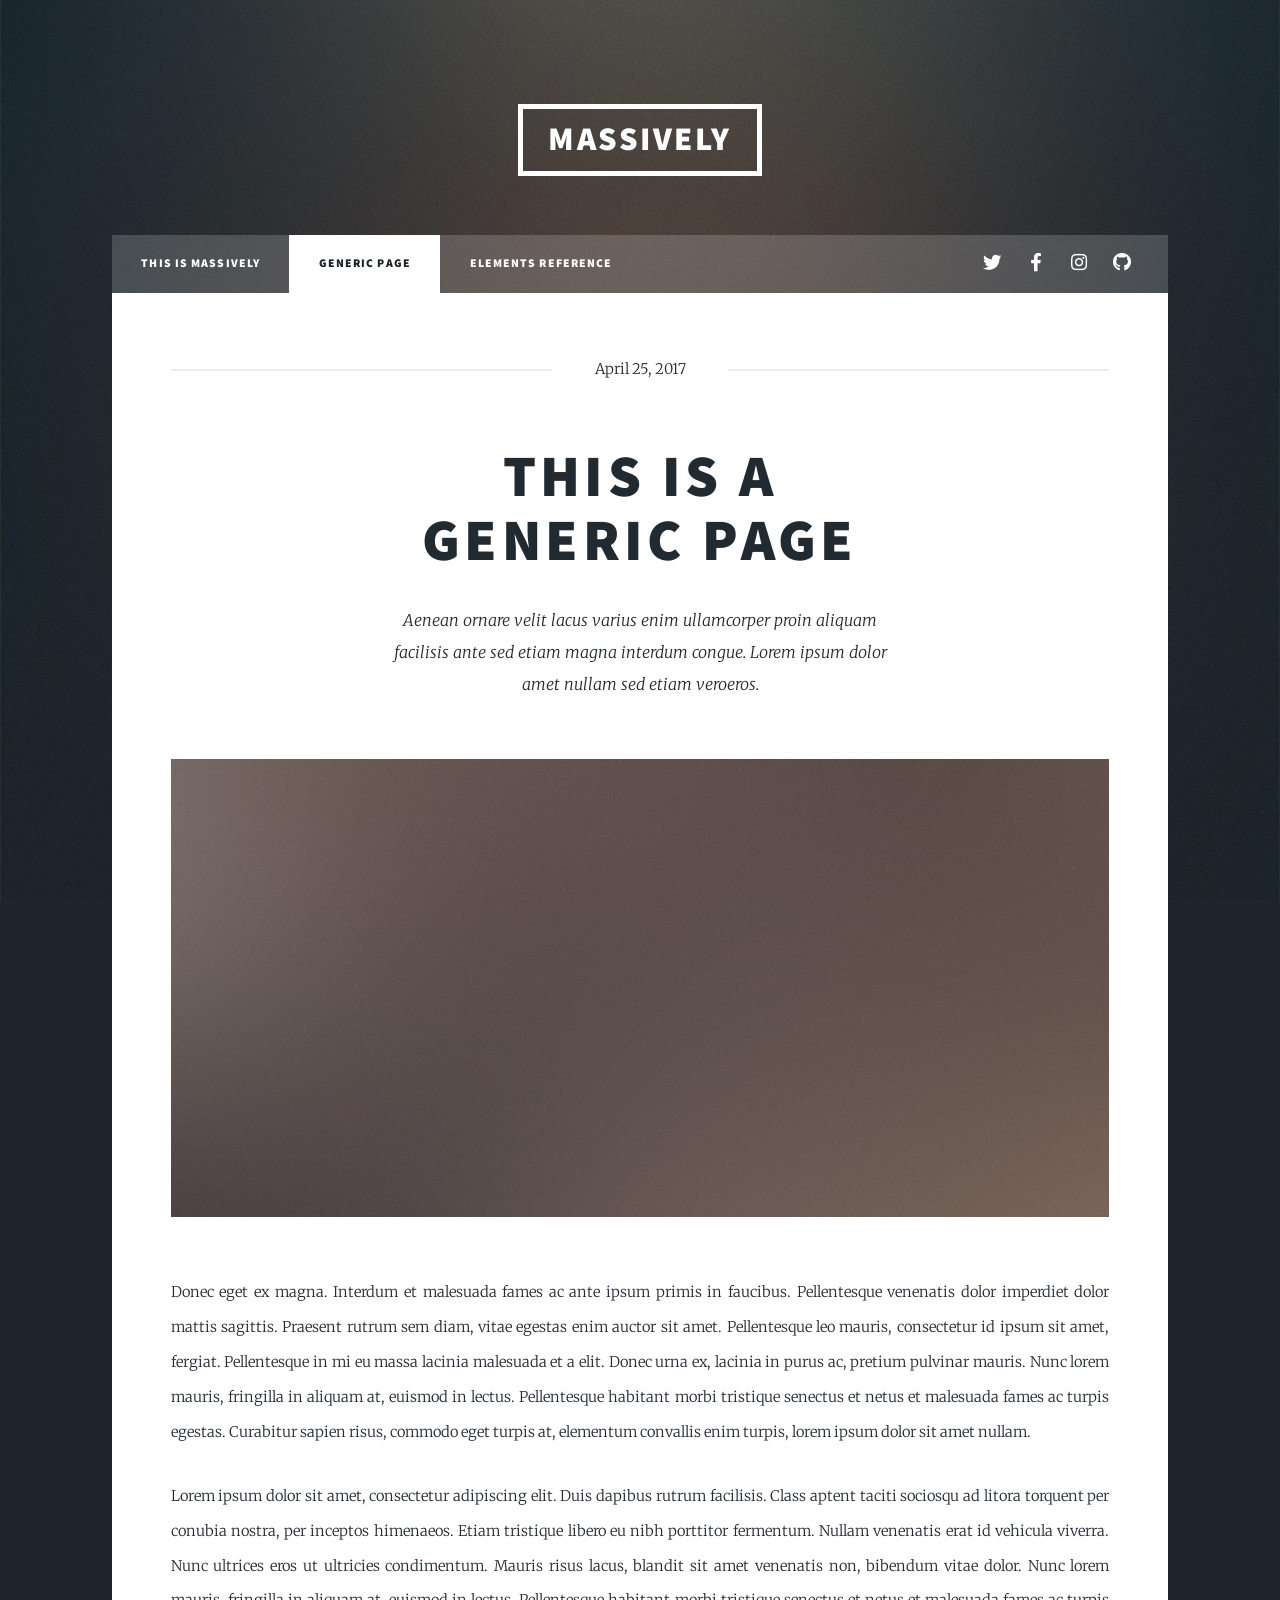
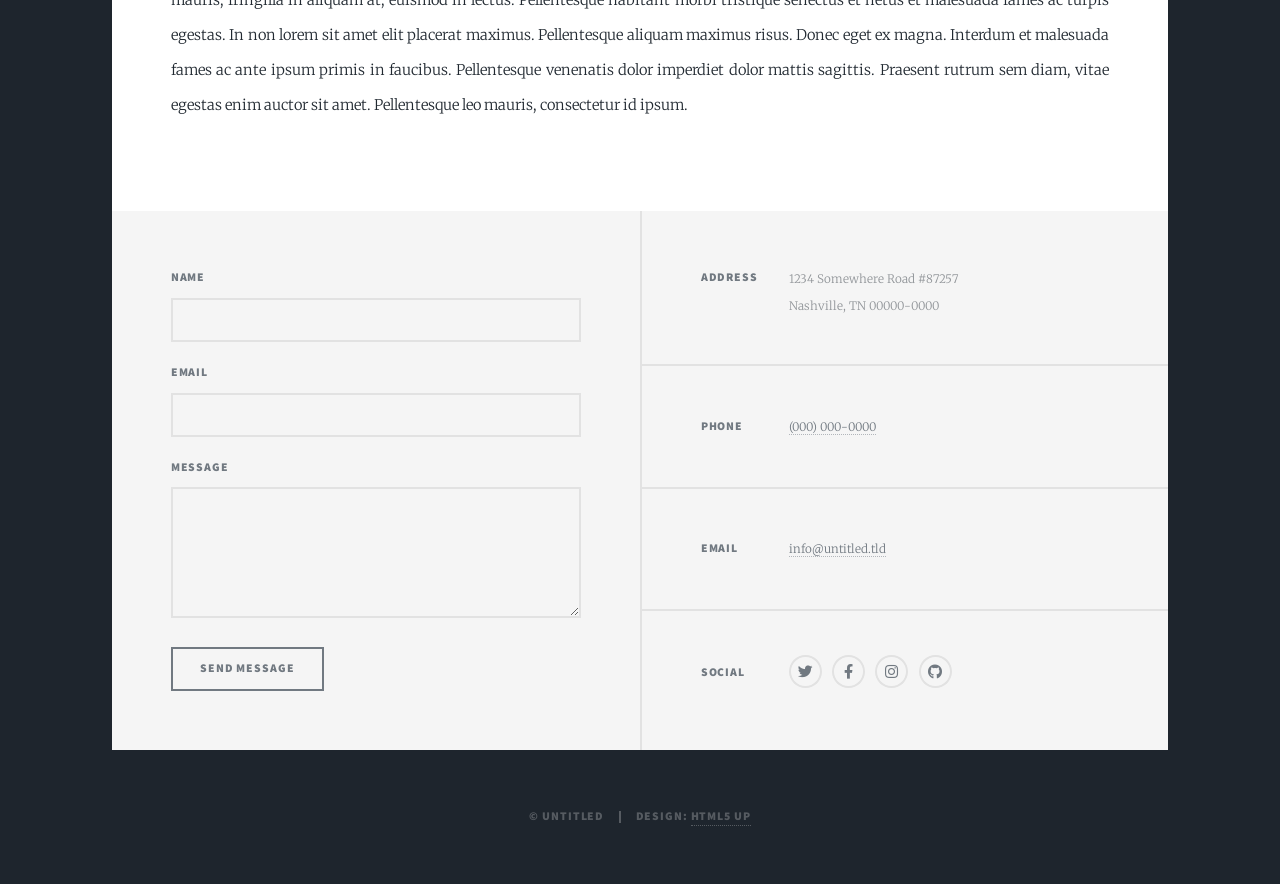
<file: generic.html>
<!DOCTYPE HTML>
<!--
	Massively by HTML5 UP
	html5up.net | @ajlkn
	Free for personal and commercial use under the CCA 3.0 license (html5up.net/license)
-->
<html>
	<head>
		<title>Generic Page - Massively by HTML5 UP</title>
		<meta charset="utf-8" />
		<meta name="viewport" content="width=device-width, initial-scale=1, user-scalable=no" />
		<link rel="stylesheet" href="assets/css/main.css" />
		<noscript><link rel="stylesheet" href="assets/css/noscript.css" /></noscript>
	</head>
	<body class="is-preload">

		<!-- Wrapper -->
			<div id="wrapper">

				<!-- Header -->
					<header id="header">
						<a href="index.html" class="logo">Massively</a>
					</header>

				<!-- Nav -->
					<nav id="nav">
						<ul class="links">
							<li><a href="index.html">This is Massively</a></li>
							<li class="active"><a href="generic.html">Generic Page</a></li>
							<li><a href="elements.html">Elements Reference</a></li>
						</ul>
						<ul class="icons">
							<li><a href="#" class="icon brands fa-twitter"><span class="label">Twitter</span></a></li>
							<li><a href="#" class="icon brands fa-facebook-f"><span class="label">Facebook</span></a></li>
							<li><a href="#" class="icon brands fa-instagram"><span class="label">Instagram</span></a></li>
							<li><a href="#" class="icon brands fa-github"><span class="label">GitHub</span></a></li>
						</ul>
					</nav>

				<!-- Main -->
					<div id="main">

						<!-- Post -->
							<section class="post">
								<header class="major">
									<span class="date">April 25, 2017</span>
									<h1>This is a<br />
									Generic Page</h1>
									<p>Aenean ornare velit lacus varius enim ullamcorper proin aliquam<br />
									facilisis ante sed etiam magna interdum congue. Lorem ipsum dolor<br />
									amet nullam sed etiam veroeros.</p>
								</header>
								<div class="image main"><img src="images/pic01.jpg" alt="" /></div>
								<p>Donec eget ex magna. Interdum et malesuada fames ac ante ipsum primis in faucibus. Pellentesque venenatis dolor imperdiet dolor mattis sagittis. Praesent rutrum sem diam, vitae egestas enim auctor sit amet. Pellentesque leo mauris, consectetur id ipsum sit amet, fergiat. Pellentesque in mi eu massa lacinia malesuada et a elit. Donec urna ex, lacinia in purus ac, pretium pulvinar mauris. Nunc lorem mauris, fringilla in aliquam at, euismod in lectus. Pellentesque habitant morbi tristique senectus et netus et malesuada fames ac turpis egestas. Curabitur sapien risus, commodo eget turpis at, elementum convallis enim turpis, lorem ipsum dolor sit amet nullam.</p>
								<p>Lorem ipsum dolor sit amet, consectetur adipiscing elit. Duis dapibus rutrum facilisis. Class aptent taciti sociosqu ad litora torquent per conubia nostra, per inceptos himenaeos. Etiam tristique libero eu nibh porttitor fermentum. Nullam venenatis erat id vehicula viverra. Nunc ultrices eros ut ultricies condimentum. Mauris risus lacus, blandit sit amet venenatis non, bibendum vitae dolor. Nunc lorem mauris, fringilla in aliquam at, euismod in lectus. Pellentesque habitant morbi tristique senectus et netus et malesuada fames ac turpis egestas. In non lorem sit amet elit placerat maximus. Pellentesque aliquam maximus risus. Donec eget ex magna. Interdum et malesuada fames ac ante ipsum primis in faucibus. Pellentesque venenatis dolor imperdiet dolor mattis sagittis. Praesent rutrum sem diam, vitae egestas enim auctor sit amet. Pellentesque leo mauris, consectetur id ipsum.</p>
							</section>

					</div>

				<!-- Footer -->
					<footer id="footer">
						<section>
							<form method="post" action="#">
								<div class="fields">
									<div class="field">
										<label for="name">Name</label>
										<input type="text" name="name" id="name" />
									</div>
									<div class="field">
										<label for="email">Email</label>
										<input type="text" name="email" id="email" />
									</div>
									<div class="field">
										<label for="message">Message</label>
										<textarea name="message" id="message" rows="3"></textarea>
									</div>
								</div>
								<ul class="actions">
									<li><input type="submit" value="Send Message" /></li>
								</ul>
							</form>
						</section>
						<section class="split contact">
							<section class="alt">
								<h3>Address</h3>
								<p>1234 Somewhere Road #87257<br />
								Nashville, TN 00000-0000</p>
							</section>
							<section>
								<h3>Phone</h3>
								<p><a href="#">(000) 000-0000</a></p>
							</section>
							<section>
								<h3>Email</h3>
								<p><a href="#">info@untitled.tld</a></p>
							</section>
							<section>
								<h3>Social</h3>
								<ul class="icons alt">
									<li><a href="#" class="icon brands alt fa-twitter"><span class="label">Twitter</span></a></li>
									<li><a href="#" class="icon brands alt fa-facebook-f"><span class="label">Facebook</span></a></li>
									<li><a href="#" class="icon brands alt fa-instagram"><span class="label">Instagram</span></a></li>
									<li><a href="#" class="icon brands alt fa-github"><span class="label">GitHub</span></a></li>
								</ul>
							</section>
						</section>
					</footer>

				<!-- Copyright -->
					<div id="copyright">
						<ul><li>&copy; Untitled</li><li>Design: <a href="https://html5up.net">HTML5 UP</a></li></ul>
					</div>

			</div>

		<!-- Scripts -->
			<script src="assets/js/jquery.min.js"></script>
			<script src="assets/js/jquery.scrollex.min.js"></script>
			<script src="assets/js/jquery.scrolly.min.js"></script>
			<script src="assets/js/browser.min.js"></script>
			<script src="assets/js/breakpoints.min.js"></script>
			<script src="assets/js/util.js"></script>
			<script src="assets/js/main.js"></script>

	</body>
</html>
</file>
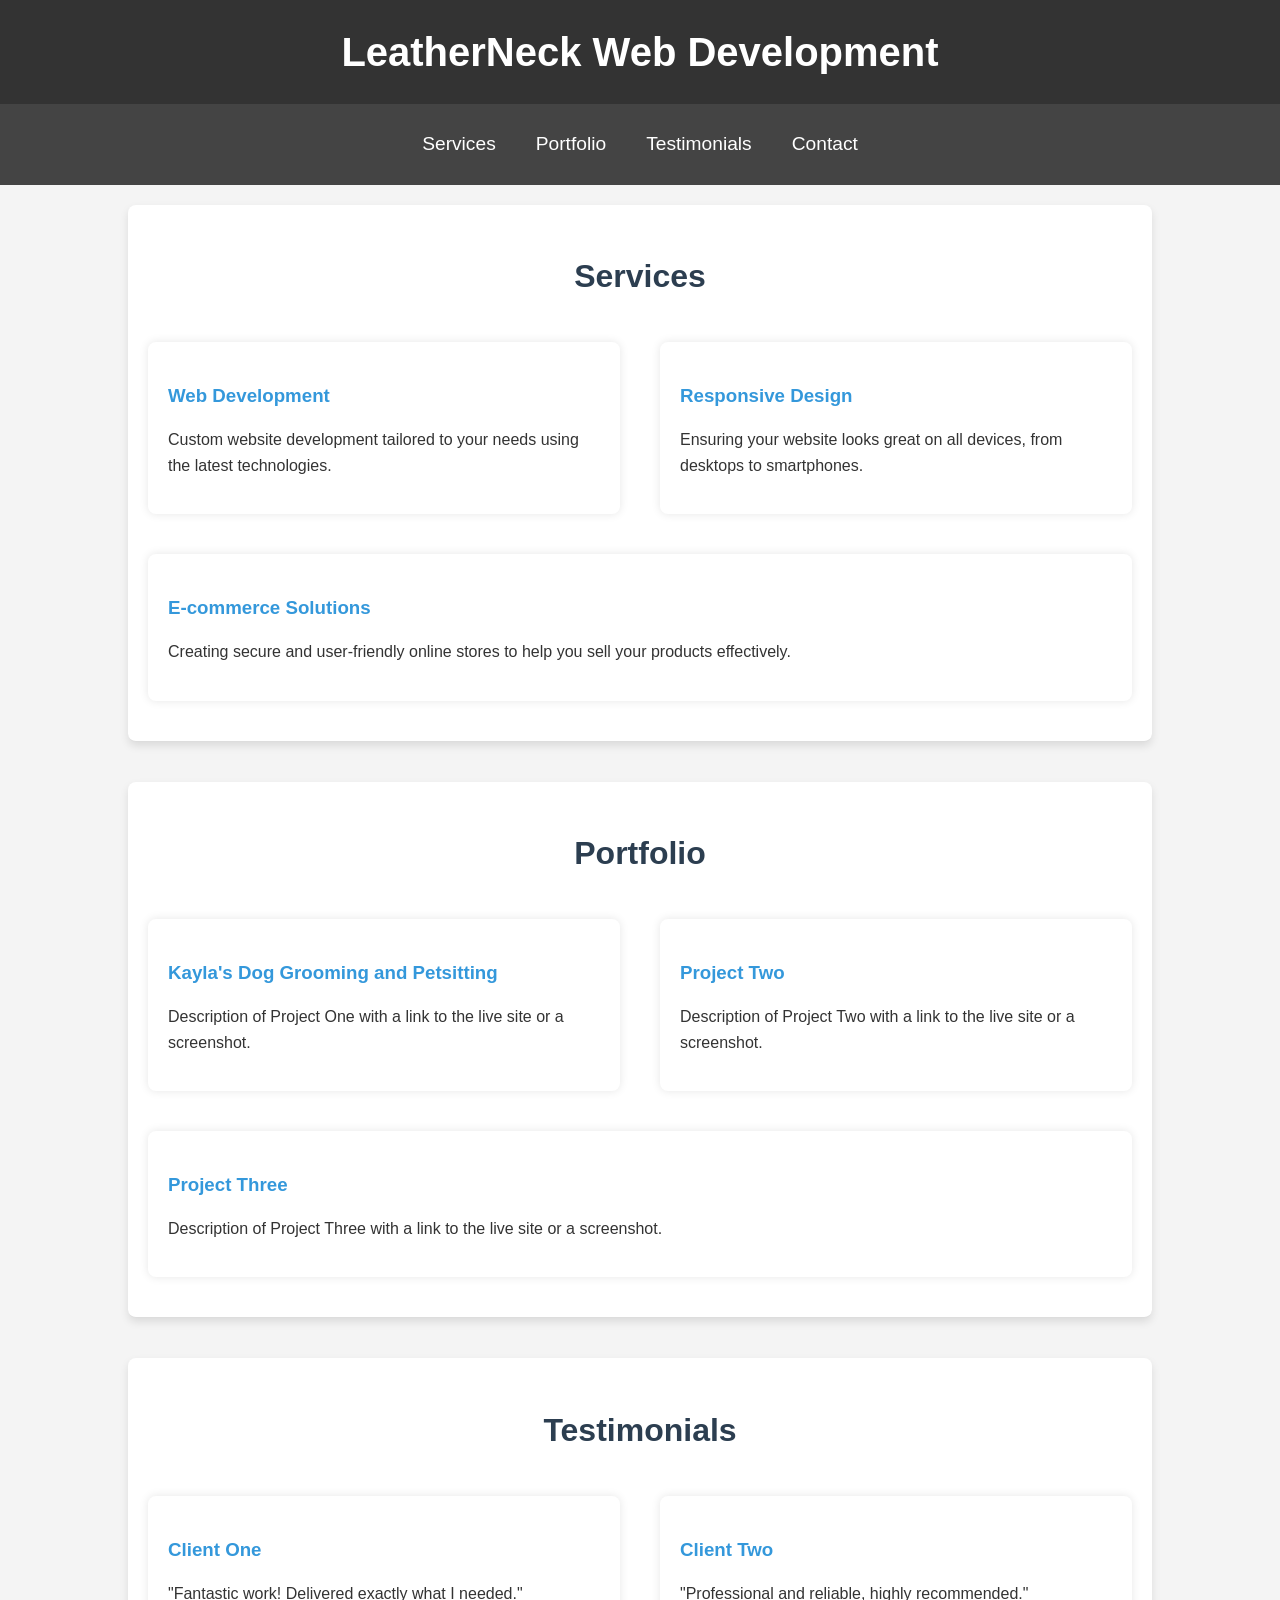
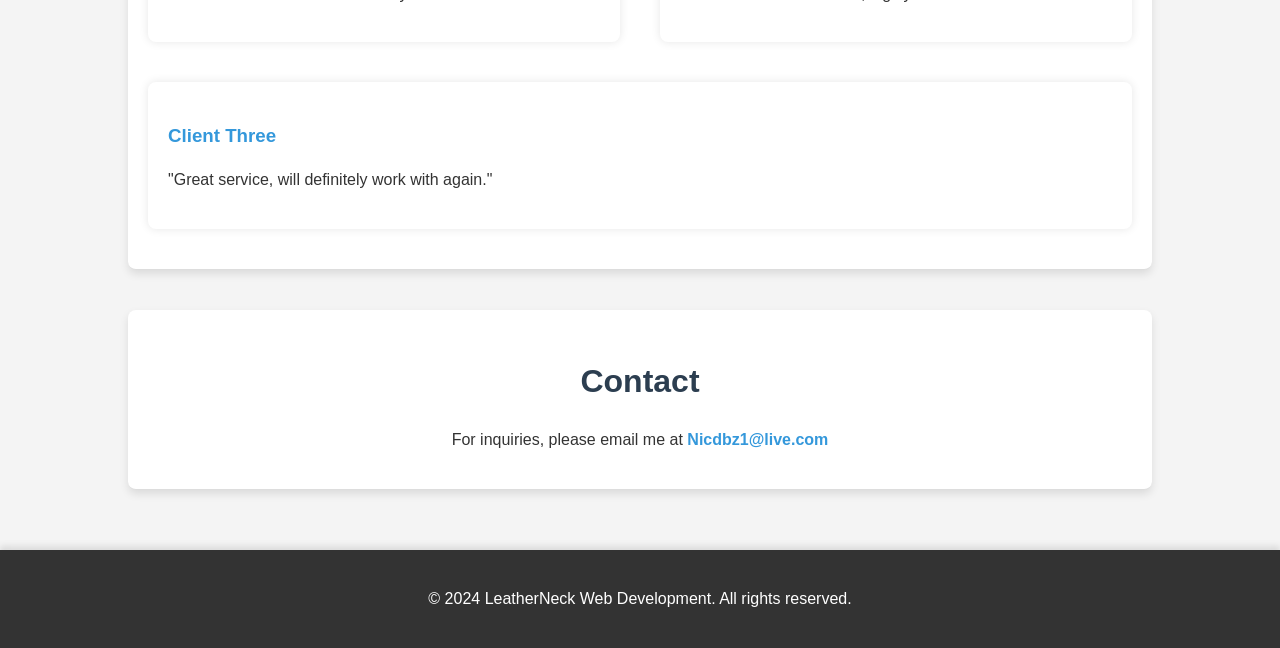
<file: Freelance Software Engineer website/Nico's Website.html>
<!DOCTYPE html>
<html lang="en">
<head>
    <meta charset="UTF-8">
    <meta name="viewport" content="width=device-width, initial-scale=1.0">
    <link rel="stylesheet" href="Nico's Website.css">
    <title>LeatherNeck Web Development</title>
    <style>
        body {
            font-family: Arial, sans-serif;
            margin: 0;
            padding: 0;
            background-color: #f4f4f4;
        }
        header {
            background-color: #333;
            color: #fff;
            padding: 20px 0;
            text-align: center;
        }
        header h1 {
            margin: 0;
        }
        nav {
            display: flex;
            justify-content: center;
            background-color: #444;
        }
        nav a {
            color: #fff;
            padding: 15px 20px;
            text-decoration: none;
            display: block;
        }
        nav a:hover {
            background-color: #555;
        }
        .container {
            width: 80%;
            margin: auto;
            overflow: hidden;
        }
        section {
            padding: 20px 0;
            border-bottom: 1px solid #ddd;
        }
        section h2 {
            text-align: center;
        }
        .services, .portfolio, .testimonials {
            display: flex;
            justify-content: space-around;
            flex-wrap: wrap;
        }
        .services div, .portfolio div, .testimonials div {
            flex: 1;
            margin: 20px;
            padding: 20px;
            background-color: #fff;
            box-shadow: 0 0 10px rgba(0,0,0,0.1);
        }
        footer {
            text-align: center;
            padding: 20px 0;
            background-color: #333;
            color: #fff;
        }
    </style>
</head>
<script src="Nico's Website.js"></script>
<body>
    <header>
        <h1>LeatherNeck Web Development</h1>
    </header>
    <nav>
        <a href="#services">Services</a>
        <a href="#portfolio">Portfolio</a>
        <a href="#testimonials">Testimonials</a>
        <a href="#contact">Contact</a>
    </nav>
    <div class="container">
        <section id="services">
            <h2>Services</h2>
            <div class="services">
                <div>
                    <h3>Web Development</h3>
                    <p>Custom website development tailored to your needs using the latest technologies.</p>
                </div>
                <div>
                    <h3>Responsive Design</h3>
                    <p>Ensuring your website looks great on all devices, from desktops to smartphones.</p>
                </div>
                <div>
                    <h3>E-commerce Solutions</h3>
                    <p>Creating secure and user-friendly online stores to help you sell your products effectively.</p>
                </div>
            </div>
        </section>
        <section id="portfolio">
            <h2>Portfolio</h2>
            <div class="portfolio">
                <div>
                    <h3>Kayla's Dog Grooming and Petsitting</h3>
                    <p>Description of Project One with a link to the live site or a screenshot.</p>
                </div>
                <div>
                    <h3>Project Two</h3>
                    <p>Description of Project Two with a link to the live site or a screenshot.</p>
                </div>
                <div>
                    <h3>Project Three</h3>
                    <p>Description of Project Three with a link to the live site or a screenshot.</p>
                </div>
            </div>
        </section>
        <section id="testimonials">
            <h2>Testimonials</h2>
            <div class="testimonials">
                <div>
                    <h3>Client One</h3>
                    <p>"Fantastic work! Delivered exactly what I needed."</p>
                </div>
                <div>
                    <h3>Client Two</h3>
                    <p>"Professional and reliable, highly recommended."</p>
                </div>
                <div>
                    <h3>Client Three</h3>
                    <p>"Great service, will definitely work with again."</p>
                </div>
            </div>
        </section>
        <section id="contact">
            <h2>Contact</h2>
            <p style="text-align: center;">For inquiries, please email me at <a href="mailto:Nicdbz1@live.com">Nicdbz1@live.com</a></p>
        </section>
    </div>
    <footer>
        <p>&copy; 2024 LeatherNeck Web Development. All rights reserved.</p>
    </footer>
</body>
</html>
</file>
<file: assets/css/main.css>
@import url(fontawesome-all.min.css);
@import url("https://fonts.googleapis.com/css?family=Merriweather:300,700,300italic,700italic|Source+Sans+Pro:900");

/*
	Massively by HTML5 UP
	html5up.net | @ajlkn
	Free for personal and commercial use under the CCA 3.0 license (html5up.net/license)
*/

html, body, div, span, applet, object,
iframe, h1, h2, h3, h4, h5, h6, p, blockquote,
pre, a, abbr, acronym, address, big, cite,
code, del, dfn, em, img, ins, kbd, q, s, samp,
small, strike, strong, sub, sup, tt, var, b,
u, i, center, dl, dt, dd, ol, ul, li, fieldset,
form, label, legend, table, caption, tbody,
tfoot, thead, tr, th, td, article, aside,
canvas, details, embed, figure, figcaption,
footer, header, hgroup, menu, nav, output, ruby,
section, summary, time, mark, audio, video {
	margin: 0;
	padding: 0;
	border: 0;
	font-size: 100%;
	font: inherit;
	vertical-align: baseline;}

article, aside, details, figcaption, figure,
footer, header, hgroup, menu, nav, section {
	display: block;}

body {
	line-height: 1;
}

ol, ul {
	list-style: none;
}

blockquote, q {
	quotes: none;
}

	blockquote:before, blockquote:after, q:before, q:after {
		content: '';
		content: none;
	}

table {
	border-collapse: collapse;
	border-spacing: 0;
}

body {
	-webkit-text-size-adjust: none;
}

mark {
	background-color: transparent;
	color: inherit;
}

input::-moz-focus-inner {
	border: 0;
	padding: 0;
}

input, select, textarea {
	-moz-appearance: none;
	-webkit-appearance: none;
	-ms-appearance: none;
	appearance: none;
}

/* Basic */

	@-ms-viewport {
		width: device-width;
	}

	body {
		-ms-overflow-style: scrollbar;
	}

	@media screen and (max-width: 480px) {

		html, body {
			min-width: 320px;
		}

	}

	html {
		box-sizing: border-box;
	}

	*, *:before, *:after {
		box-sizing: inherit;
	}

	body {
		background-color: #1e252d;
	}

		body.is-preload *, body.is-preload *:before, body.is-preload *:after {
			-moz-animation: none !important;
			-webkit-animation: none !important;
			-ms-animation: none !important;
			animation: none !important;
			-moz-transition: none !important;
			-webkit-transition: none !important;
			-ms-transition: none !important;
			transition: none !important;
		}

/* Type */

	html {
		font-size: 16pt;
	}

		@media screen and (max-width: 1680px) {

			html {
				font-size: 12pt;
			}

		}

		@media screen and (max-width: 1280px) {

			html {
				font-size: 11pt;
			}

		}

		@media screen and (max-width: 360px) {

			html {
				font-size: 10pt;
			}

		}

	body {
		color: #212931;
	}

	body, input, select, textarea {
		font-family: "Merriweather", Georgia, serif;
		font-weight: 300;
		font-size: 1rem;
		line-height: 2.375;
	}

	a {
		-moz-transition: color 0.2s ease-in-out, background-color 0.2s ease-in-out, border-color 0.2s ease-in-out, box-shadow 0.2s ease-in-out;
		-webkit-transition: color 0.2s ease-in-out, background-color 0.2s ease-in-out, border-color 0.2s ease-in-out, box-shadow 0.2s ease-in-out;
		-ms-transition: color 0.2s ease-in-out, background-color 0.2s ease-in-out, border-color 0.2s ease-in-out, box-shadow 0.2s ease-in-out;
		transition: color 0.2s ease-in-out, background-color 0.2s ease-in-out, border-color 0.2s ease-in-out, box-shadow 0.2s ease-in-out;
		border-bottom: dotted 1px;
		text-decoration: none;
	}

		a:hover {
			border-bottom-color: transparent;
		}

	strong, b {
		font-weight: 600;
	}

	em, i {
		font-style: italic;
	}

	p {
		text-align: justify;
		margin: 0 0 2rem 0;
	}

	h1, h2, h3, h4, h5, h6 {
		font-family: "Source Sans Pro", Helvetica, sans-serif;
		font-weight: 900;
		line-height: 1.5;
		letter-spacing: 0.075em;
		text-transform: uppercase;
		margin: 0 0 1rem 0;
	}

		h1 a, h2 a, h3 a, h4 a, h5 a, h6 a {
			border-bottom: 0;
			color: inherit;
			text-decoration: none;
		}

	h1 {
		font-size: 4rem;
		line-height: 1.1;
		margin: 0 0 2rem 0;
	}

	h2 {
		font-size: 1.75rem;
		line-height: 1.3;
		margin: 0 0 1.5rem 0;
	}

	h3 {
		font-size: 1.25rem;
		margin: 0 0 1.5rem 0;
	}

	h4 {
		font-size: 1rem;
	}

	h5 {
		font-size: 0.9rem;
	}

	h6 {
		font-size: 0.8rem;
	}

	sub {
		font-size: 0.8rem;
		position: relative;
		top: 0.5rem;
	}

	sup {
		font-size: 0.8rem;
		position: relative;
		top: -0.5rem;
	}

	blockquote {
		border-left: solid 4px;
		font-style: italic;
		margin: 0 0 2rem 0;
		padding: 0.5rem 0 0.5rem 2rem;
	}

	code {
		border: solid 2px;
		font-family: "Courier New", monospace;
		font-size: 0.9rem;
		margin: 0 0.25rem;
		padding: 0.25rem 0.65rem;
	}

	pre {
		-webkit-overflow-scrolling: touch;
		font-family: "Courier New", monospace;
		font-size: 0.9rem;
		margin: 0 0 2rem 0;
	}

		pre code {
			display: block;
			line-height: 1.75;
			padding: 1rem 1.5rem;
			overflow-x: auto;
		}

	hr {
		border: 0;
		border-bottom: solid 2px;
		margin: 3rem 0;
	}

		hr.major {
			margin: 5rem 0;
		}

	.align-left {
		text-align: left;
	}

	.align-center {
		text-align: center;
	}

	.align-right {
		text-align: right;
	}

	input, select, textarea {
		color: #212931;
	}

	a {
		color: #212931;
		border-bottom-color: rgba(33, 41, 49, 0.5);
	}

		a:hover {
			border-bottom-color: transparent;
			color: #18bfef !important;
		}

	strong, b {
		color: #212931;
	}

	h1, h2, h3, h4, h5, h6 {
		color: #212931;
	}

	blockquote {
		border-left-color: #eeeeee;
	}

	code {
		background: rgba(220, 220, 220, 0.25);
		border-color: #eeeeee;
	}

	hr {
		border-bottom-color: #eeeeee;
	}

/* Row */

	.row {
		display: flex;
		flex-wrap: wrap;
		box-sizing: border-box;
		align-items: stretch;
	}

		.row > * {
			box-sizing: border-box;
		}

		.row.gtr-uniform > * > :last-child {
			margin-bottom: 0;
		}

		.row.aln-left {
			justify-content: flex-start;
		}

		.row.aln-center {
			justify-content: center;
		}

		.row.aln-right {
			justify-content: flex-end;
		}

		.row.aln-top {
			align-items: flex-start;
		}

		.row.aln-middle {
			align-items: center;
		}

		.row.aln-bottom {
			align-items: flex-end;
		}

		.row > .imp {
			order: -1;
		}

		.row > .col-1 {
			width: 8.33333%;
		}

		.row > .off-1 {
			margin-left: 8.33333%;
		}

		.row > .col-2 {
			width: 16.66667%;
		}

		.row > .off-2 {
			margin-left: 16.66667%;
		}

		.row > .col-3 {
			width: 25%;
		}

		.row > .off-3 {
			margin-left: 25%;
		}

		.row > .col-4 {
			width: 33.33333%;
		}

		.row > .off-4 {
			margin-left: 33.33333%;
		}

		.row > .col-5 {
			width: 41.66667%;
		}

		.row > .off-5 {
			margin-left: 41.66667%;
		}

		.row > .col-6 {
			width: 50%;
		}

		.row > .off-6 {
			margin-left: 50%;
		}

		.row > .col-7 {
			width: 58.33333%;
		}

		.row > .off-7 {
			margin-left: 58.33333%;
		}

		.row > .col-8 {
			width: 66.66667%;
		}

		.row > .off-8 {
			margin-left: 66.66667%;
		}

		.row > .col-9 {
			width: 75%;
		}

		.row > .off-9 {
			margin-left: 75%;
		}

		.row > .col-10 {
			width: 83.33333%;
		}

		.row > .off-10 {
			margin-left: 83.33333%;
		}

		.row > .col-11 {
			width: 91.66667%;
		}

		.row > .off-11 {
			margin-left: 91.66667%;
		}

		.row > .col-12 {
			width: 100%;
		}

		.row > .off-12 {
			margin-left: 100%;
		}

		.row.gtr-0 {
			margin-top: 0;
			margin-left: 0rem;
		}

			.row.gtr-0 > * {
				padding: 0 0 0 0rem;
			}

			.row.gtr-0.gtr-uniform {
				margin-top: 0rem;
			}

				.row.gtr-0.gtr-uniform > * {
					padding-top: 0rem;
				}

		.row.gtr-25 {
			margin-top: 0;
			margin-left: -0.375rem;
		}

			.row.gtr-25 > * {
				padding: 0 0 0 0.375rem;
			}

			.row.gtr-25.gtr-uniform {
				margin-top: -0.375rem;
			}

				.row.gtr-25.gtr-uniform > * {
					padding-top: 0.375rem;
				}

		.row.gtr-50 {
			margin-top: 0;
			margin-left: -0.75rem;
		}

			.row.gtr-50 > * {
				padding: 0 0 0 0.75rem;
			}

			.row.gtr-50.gtr-uniform {
				margin-top: -0.75rem;
			}

				.row.gtr-50.gtr-uniform > * {
					padding-top: 0.75rem;
				}

		.row {
			margin-top: 0;
			margin-left: -1.5rem;
		}

			.row > * {
				padding: 0 0 0 1.5rem;
			}

			.row.gtr-uniform {
				margin-top: -1.5rem;
			}

				.row.gtr-uniform > * {
					padding-top: 1.5rem;
				}

		.row.gtr-150 {
			margin-top: 0;
			margin-left: -2.25rem;
		}

			.row.gtr-150 > * {
				padding: 0 0 0 2.25rem;
			}

			.row.gtr-150.gtr-uniform {
				margin-top: -2.25rem;
			}

				.row.gtr-150.gtr-uniform > * {
					padding-top: 2.25rem;
				}

		.row.gtr-200 {
			margin-top: 0;
			margin-left: -3rem;
		}

			.row.gtr-200 > * {
				padding: 0 0 0 3rem;
			}

			.row.gtr-200.gtr-uniform {
				margin-top: -3rem;
			}

				.row.gtr-200.gtr-uniform > * {
					padding-top: 3rem;
				}

		@media screen and (max-width: 1680px) {

			.row {
				display: flex;
				flex-wrap: wrap;
				box-sizing: border-box;
				align-items: stretch;
			}

				.row > * {
					box-sizing: border-box;
				}

				.row.gtr-uniform > * > :last-child {
					margin-bottom: 0;
				}

				.row.aln-left {
					justify-content: flex-start;
				}

				.row.aln-center {
					justify-content: center;
				}

				.row.aln-right {
					justify-content: flex-end;
				}

				.row.aln-top {
					align-items: flex-start;
				}

				.row.aln-middle {
					align-items: center;
				}

				.row.aln-bottom {
					align-items: flex-end;
				}

				.row > .imp-xlarge {
					order: -1;
				}

				.row > .col-1-xlarge {
					width: 8.33333%;
				}

				.row > .off-1-xlarge {
					margin-left: 8.33333%;
				}

				.row > .col-2-xlarge {
					width: 16.66667%;
				}

				.row > .off-2-xlarge {
					margin-left: 16.66667%;
				}

				.row > .col-3-xlarge {
					width: 25%;
				}

				.row > .off-3-xlarge {
					margin-left: 25%;
				}

				.row > .col-4-xlarge {
					width: 33.33333%;
				}

				.row > .off-4-xlarge {
					margin-left: 33.33333%;
				}

				.row > .col-5-xlarge {
					width: 41.66667%;
				}

				.row > .off-5-xlarge {
					margin-left: 41.66667%;
				}

				.row > .col-6-xlarge {
					width: 50%;
				}

				.row > .off-6-xlarge {
					margin-left: 50%;
				}

				.row > .col-7-xlarge {
					width: 58.33333%;
				}

				.row > .off-7-xlarge {
					margin-left: 58.33333%;
				}

				.row > .col-8-xlarge {
					width: 66.66667%;
				}

				.row > .off-8-xlarge {
					margin-left: 66.66667%;
				}

				.row > .col-9-xlarge {
					width: 75%;
				}

				.row > .off-9-xlarge {
					margin-left: 75%;
				}

				.row > .col-10-xlarge {
					width: 83.33333%;
				}

				.row > .off-10-xlarge {
					margin-left: 83.33333%;
				}

				.row > .col-11-xlarge {
					width: 91.66667%;
				}

				.row > .off-11-xlarge {
					margin-left: 91.66667%;
				}

				.row > .col-12-xlarge {
					width: 100%;
				}

				.row > .off-12-xlarge {
					margin-left: 100%;
				}

				.row.gtr-0 {
					margin-top: 0;
					margin-left: 0rem;
				}

					.row.gtr-0 > * {
						padding: 0 0 0 0rem;
					}

					.row.gtr-0.gtr-uniform {
						margin-top: 0rem;
					}

						.row.gtr-0.gtr-uniform > * {
							padding-top: 0rem;
						}

				.row.gtr-25 {
					margin-top: 0;
					margin-left: -0.375rem;
				}

					.row.gtr-25 > * {
						padding: 0 0 0 0.375rem;
					}

					.row.gtr-25.gtr-uniform {
						margin-top: -0.375rem;
					}

						.row.gtr-25.gtr-uniform > * {
							padding-top: 0.375rem;
						}

				.row.gtr-50 {
					margin-top: 0;
					margin-left: -0.75rem;
				}

					.row.gtr-50 > * {
						padding: 0 0 0 0.75rem;
					}

					.row.gtr-50.gtr-uniform {
						margin-top: -0.75rem;
					}

						.row.gtr-50.gtr-uniform > * {
							padding-top: 0.75rem;
						}

				.row {
					margin-top: 0;
					margin-left: -1.5rem;
				}

					.row > * {
						padding: 0 0 0 1.5rem;
					}

					.row.gtr-uniform {
						margin-top: -1.5rem;
					}

						.row.gtr-uniform > * {
							padding-top: 1.5rem;
						}

				.row.gtr-150 {
					margin-top: 0;
					margin-left: -2.25rem;
				}

					.row.gtr-150 > * {
						padding: 0 0 0 2.25rem;
					}

					.row.gtr-150.gtr-uniform {
						margin-top: -2.25rem;
					}

						.row.gtr-150.gtr-uniform > * {
							padding-top: 2.25rem;
						}

				.row.gtr-200 {
					margin-top: 0;
					margin-left: -3rem;
				}

					.row.gtr-200 > * {
						padding: 0 0 0 3rem;
					}

					.row.gtr-200.gtr-uniform {
						margin-top: -3rem;
					}

						.row.gtr-200.gtr-uniform > * {
							padding-top: 3rem;
						}

		}

		@media screen and (max-width: 1280px) {

			.row {
				display: flex;
				flex-wrap: wrap;
				box-sizing: border-box;
				align-items: stretch;
			}

				.row > * {
					box-sizing: border-box;
				}

				.row.gtr-uniform > * > :last-child {
					margin-bottom: 0;
				}

				.row.aln-left {
					justify-content: flex-start;
				}

				.row.aln-center {
					justify-content: center;
				}

				.row.aln-right {
					justify-content: flex-end;
				}

				.row.aln-top {
					align-items: flex-start;
				}

				.row.aln-middle {
					align-items: center;
				}

				.row.aln-bottom {
					align-items: flex-end;
				}

				.row > .imp-large {
					order: -1;
				}

				.row > .col-1-large {
					width: 8.33333%;
				}

				.row > .off-1-large {
					margin-left: 8.33333%;
				}

				.row > .col-2-large {
					width: 16.66667%;
				}

				.row > .off-2-large {
					margin-left: 16.66667%;
				}

				.row > .col-3-large {
					width: 25%;
				}

				.row > .off-3-large {
					margin-left: 25%;
				}

				.row > .col-4-large {
					width: 33.33333%;
				}

				.row > .off-4-large {
					margin-left: 33.33333%;
				}

				.row > .col-5-large {
					width: 41.66667%;
				}

				.row > .off-5-large {
					margin-left: 41.66667%;
				}

				.row > .col-6-large {
					width: 50%;
				}

				.row > .off-6-large {
					margin-left: 50%;
				}

				.row > .col-7-large {
					width: 58.33333%;
				}

				.row > .off-7-large {
					margin-left: 58.33333%;
				}

				.row > .col-8-large {
					width: 66.66667%;
				}

				.row > .off-8-large {
					margin-left: 66.66667%;
				}

				.row > .col-9-large {
					width: 75%;
				}

				.row > .off-9-large {
					margin-left: 75%;
				}

				.row > .col-10-large {
					width: 83.33333%;
				}

				.row > .off-10-large {
					margin-left: 83.33333%;
				}

				.row > .col-11-large {
					width: 91.66667%;
				}

				.row > .off-11-large {
					margin-left: 91.66667%;
				}

				.row > .col-12-large {
					width: 100%;
				}

				.row > .off-12-large {
					margin-left: 100%;
				}

				.row.gtr-0 {
					margin-top: 0;
					margin-left: 0rem;
				}

					.row.gtr-0 > * {
						padding: 0 0 0 0rem;
					}

					.row.gtr-0.gtr-uniform {
						margin-top: 0rem;
					}

						.row.gtr-0.gtr-uniform > * {
							padding-top: 0rem;
						}

				.row.gtr-25 {
					margin-top: 0;
					margin-left: -0.375rem;
				}

					.row.gtr-25 > * {
						padding: 0 0 0 0.375rem;
					}

					.row.gtr-25.gtr-uniform {
						margin-top: -0.375rem;
					}

						.row.gtr-25.gtr-uniform > * {
							padding-top: 0.375rem;
						}

				.row.gtr-50 {
					margin-top: 0;
					margin-left: -0.75rem;
				}

					.row.gtr-50 > * {
						padding: 0 0 0 0.75rem;
					}

					.row.gtr-50.gtr-uniform {
						margin-top: -0.75rem;
					}

						.row.gtr-50.gtr-uniform > * {
							padding-top: 0.75rem;
						}

				.row {
					margin-top: 0;
					margin-left: -1.5rem;
				}

					.row > * {
						padding: 0 0 0 1.5rem;
					}

					.row.gtr-uniform {
						margin-top: -1.5rem;
					}

						.row.gtr-uniform > * {
							padding-top: 1.5rem;
						}

				.row.gtr-150 {
					margin-top: 0;
					margin-left: -2.25rem;
				}

					.row.gtr-150 > * {
						padding: 0 0 0 2.25rem;
					}

					.row.gtr-150.gtr-uniform {
						margin-top: -2.25rem;
					}

						.row.gtr-150.gtr-uniform > * {
							padding-top: 2.25rem;
						}

				.row.gtr-200 {
					margin-top: 0;
					margin-left: -3rem;
				}

					.row.gtr-200 > * {
						padding: 0 0 0 3rem;
					}

					.row.gtr-200.gtr-uniform {
						margin-top: -3rem;
					}

						.row.gtr-200.gtr-uniform > * {
							padding-top: 3rem;
						}

		}

		@media screen and (max-width: 980px) {

			.row {
				display: flex;
				flex-wrap: wrap;
				box-sizing: border-box;
				align-items: stretch;
			}

				.row > * {
					box-sizing: border-box;
				}

				.row.gtr-uniform > * > :last-child {
					margin-bottom: 0;
				}

				.row.aln-left {
					justify-content: flex-start;
				}

				.row.aln-center {
					justify-content: center;
				}

				.row.aln-right {
					justify-content: flex-end;
				}

				.row.aln-top {
					align-items: flex-start;
				}

				.row.aln-middle {
					align-items: center;
				}

				.row.aln-bottom {
					align-items: flex-end;
				}

				.row > .imp-medium {
					order: -1;
				}

				.row > .col-1-medium {
					width: 8.33333%;
				}

				.row > .off-1-medium {
					margin-left: 8.33333%;
				}

				.row > .col-2-medium {
					width: 16.66667%;
				}

				.row > .off-2-medium {
					margin-left: 16.66667%;
				}

				.row > .col-3-medium {
					width: 25%;
				}

				.row > .off-3-medium {
					margin-left: 25%;
				}

				.row > .col-4-medium {
					width: 33.33333%;
				}

				.row > .off-4-medium {
					margin-left: 33.33333%;
				}

				.row > .col-5-medium {
					width: 41.66667%;
				}

				.row > .off-5-medium {
					margin-left: 41.66667%;
				}

				.row > .col-6-medium {
					width: 50%;
				}

				.row > .off-6-medium {
					margin-left: 50%;
				}

				.row > .col-7-medium {
					width: 58.33333%;
				}

				.row > .off-7-medium {
					margin-left: 58.33333%;
				}

				.row > .col-8-medium {
					width: 66.66667%;
				}

				.row > .off-8-medium {
					margin-left: 66.66667%;
				}

				.row > .col-9-medium {
					width: 75%;
				}

				.row > .off-9-medium {
					margin-left: 75%;
				}

				.row > .col-10-medium {
					width: 83.33333%;
				}

				.row > .off-10-medium {
					margin-left: 83.33333%;
				}

				.row > .col-11-medium {
					width: 91.66667%;
				}

				.row > .off-11-medium {
					margin-left: 91.66667%;
				}

				.row > .col-12-medium {
					width: 100%;
				}

				.row > .off-12-medium {
					margin-left: 100%;
				}

				.row.gtr-0 {
					margin-top: 0;
					margin-left: 0rem;
				}

					.row.gtr-0 > * {
						padding: 0 0 0 0rem;
					}

					.row.gtr-0.gtr-uniform {
						margin-top: 0rem;
					}

						.row.gtr-0.gtr-uniform > * {
							padding-top: 0rem;
						}

				.row.gtr-25 {
					margin-top: 0;
					margin-left: -0.375rem;
				}

					.row.gtr-25 > * {
						padding: 0 0 0 0.375rem;
					}

					.row.gtr-25.gtr-uniform {
						margin-top: -0.375rem;
					}

						.row.gtr-25.gtr-uniform > * {
							padding-top: 0.375rem;
						}

				.row.gtr-50 {
					margin-top: 0;
					margin-left: -0.75rem;
				}

					.row.gtr-50 > * {
						padding: 0 0 0 0.75rem;
					}

					.row.gtr-50.gtr-uniform {
						margin-top: -0.75rem;
					}

						.row.gtr-50.gtr-uniform > * {
							padding-top: 0.75rem;
						}

				.row {
					margin-top: 0;
					margin-left: -1.5rem;
				}

					.row > * {
						padding: 0 0 0 1.5rem;
					}

					.row.gtr-uniform {
						margin-top: -1.5rem;
					}

						.row.gtr-uniform > * {
							padding-top: 1.5rem;
						}

				.row.gtr-150 {
					margin-top: 0;
					margin-left: -2.25rem;
				}

					.row.gtr-150 > * {
						padding: 0 0 0 2.25rem;
					}

					.row.gtr-150.gtr-uniform {
						margin-top: -2.25rem;
					}

						.row.gtr-150.gtr-uniform > * {
							padding-top: 2.25rem;
						}

				.row.gtr-200 {
					margin-top: 0;
					margin-left: -3rem;
				}

					.row.gtr-200 > * {
						padding: 0 0 0 3rem;
					}

					.row.gtr-200.gtr-uniform {
						margin-top: -3rem;
					}

						.row.gtr-200.gtr-uniform > * {
							padding-top: 3rem;
						}

		}

		@media screen and (max-width: 736px) {

			.row {
				display: flex;
				flex-wrap: wrap;
				box-sizing: border-box;
				align-items: stretch;
			}

				.row > * {
					box-sizing: border-box;
				}

				.row.gtr-uniform > * > :last-child {
					margin-bottom: 0;
				}

				.row.aln-left {
					justify-content: flex-start;
				}

				.row.aln-center {
					justify-content: center;
				}

				.row.aln-right {
					justify-content: flex-end;
				}

				.row.aln-top {
					align-items: flex-start;
				}

				.row.aln-middle {
					align-items: center;
				}

				.row.aln-bottom {
					align-items: flex-end;
				}

				.row > .imp-small {
					order: -1;
				}

				.row > .col-1-small {
					width: 8.33333%;
				}

				.row > .off-1-small {
					margin-left: 8.33333%;
				}

				.row > .col-2-small {
					width: 16.66667%;
				}

				.row > .off-2-small {
					margin-left: 16.66667%;
				}

				.row > .col-3-small {
					width: 25%;
				}

				.row > .off-3-small {
					margin-left: 25%;
				}

				.row > .col-4-small {
					width: 33.33333%;
				}

				.row > .off-4-small {
					margin-left: 33.33333%;
				}

				.row > .col-5-small {
					width: 41.66667%;
				}

				.row > .off-5-small {
					margin-left: 41.66667%;
				}

				.row > .col-6-small {
					width: 50%;
				}

				.row > .off-6-small {
					margin-left: 50%;
				}

				.row > .col-7-small {
					width: 58.33333%;
				}

				.row > .off-7-small {
					margin-left: 58.33333%;
				}

				.row > .col-8-small {
					width: 66.66667%;
				}

				.row > .off-8-small {
					margin-left: 66.66667%;
				}

				.row > .col-9-small {
					width: 75%;
				}

				.row > .off-9-small {
					margin-left: 75%;
				}

				.row > .col-10-small {
					width: 83.33333%;
				}

				.row > .off-10-small {
					margin-left: 83.33333%;
				}

				.row > .col-11-small {
					width: 91.66667%;
				}

				.row > .off-11-small {
					margin-left: 91.66667%;
				}

				.row > .col-12-small {
					width: 100%;
				}

				.row > .off-12-small {
					margin-left: 100%;
				}

				.row.gtr-0 {
					margin-top: 0;
					margin-left: 0rem;
				}

					.row.gtr-0 > * {
						padding: 0 0 0 0rem;
					}

					.row.gtr-0.gtr-uniform {
						margin-top: 0rem;
					}

						.row.gtr-0.gtr-uniform > * {
							padding-top: 0rem;
						}

				.row.gtr-25 {
					margin-top: 0;
					margin-left: -0.375rem;
				}

					.row.gtr-25 > * {
						padding: 0 0 0 0.375rem;
					}

					.row.gtr-25.gtr-uniform {
						margin-top: -0.375rem;
					}

						.row.gtr-25.gtr-uniform > * {
							padding-top: 0.375rem;
						}

				.row.gtr-50 {
					margin-top: 0;
					margin-left: -0.75rem;
				}

					.row.gtr-50 > * {
						padding: 0 0 0 0.75rem;
					}

					.row.gtr-50.gtr-uniform {
						margin-top: -0.75rem;
					}

						.row.gtr-50.gtr-uniform > * {
							padding-top: 0.75rem;
						}

				.row {
					margin-top: 0;
					margin-left: -1.5rem;
				}

					.row > * {
						padding: 0 0 0 1.5rem;
					}

					.row.gtr-uniform {
						margin-top: -1.5rem;
					}

						.row.gtr-uniform > * {
							padding-top: 1.5rem;
						}

				.row.gtr-150 {
					margin-top: 0;
					margin-left: -2.25rem;
				}

					.row.gtr-150 > * {
						padding: 0 0 0 2.25rem;
					}

					.row.gtr-150.gtr-uniform {
						margin-top: -2.25rem;
					}

						.row.gtr-150.gtr-uniform > * {
							padding-top: 2.25rem;
						}

				.row.gtr-200 {
					margin-top: 0;
					margin-left: -3rem;
				}

					.row.gtr-200 > * {
						padding: 0 0 0 3rem;
					}

					.row.gtr-200.gtr-uniform {
						margin-top: -3rem;
					}

						.row.gtr-200.gtr-uniform > * {
							padding-top: 3rem;
						}

		}

		@media screen and (max-width: 480px) {

			.row {
				display: flex;
				flex-wrap: wrap;
				box-sizing: border-box;
				align-items: stretch;
			}

				.row > * {
					box-sizing: border-box;
				}

				.row.gtr-uniform > * > :last-child {
					margin-bottom: 0;
				}

				.row.aln-left {
					justify-content: flex-start;
				}

				.row.aln-center {
					justify-content: center;
				}

				.row.aln-right {
					justify-content: flex-end;
				}

				.row.aln-top {
					align-items: flex-start;
				}

				.row.aln-middle {
					align-items: center;
				}

				.row.aln-bottom {
					align-items: flex-end;
				}

				.row > .imp-xsmall {
					order: -1;
				}

				.row > .col-1-xsmall {
					width: 8.33333%;
				}

				.row > .off-1-xsmall {
					margin-left: 8.33333%;
				}

				.row > .col-2-xsmall {
					width: 16.66667%;
				}

				.row > .off-2-xsmall {
					margin-left: 16.66667%;
				}

				.row > .col-3-xsmall {
					width: 25%;
				}

				.row > .off-3-xsmall {
					margin-left: 25%;
				}

				.row > .col-4-xsmall {
					width: 33.33333%;
				}

				.row > .off-4-xsmall {
					margin-left: 33.33333%;
				}

				.row > .col-5-xsmall {
					width: 41.66667%;
				}

				.row > .off-5-xsmall {
					margin-left: 41.66667%;
				}

				.row > .col-6-xsmall {
					width: 50%;
				}

				.row > .off-6-xsmall {
					margin-left: 50%;
				}

				.row > .col-7-xsmall {
					width: 58.33333%;
				}

				.row > .off-7-xsmall {
					margin-left: 58.33333%;
				}

				.row > .col-8-xsmall {
					width: 66.66667%;
				}

				.row > .off-8-xsmall {
					margin-left: 66.66667%;
				}

				.row > .col-9-xsmall {
					width: 75%;
				}

				.row > .off-9-xsmall {
					margin-left: 75%;
				}

				.row > .col-10-xsmall {
					width: 83.33333%;
				}

				.row > .off-10-xsmall {
					margin-left: 83.33333%;
				}

				.row > .col-11-xsmall {
					width: 91.66667%;
				}

				.row > .off-11-xsmall {
					margin-left: 91.66667%;
				}

				.row > .col-12-xsmall {
					width: 100%;
				}

				.row > .off-12-xsmall {
					margin-left: 100%;
				}

				.row.gtr-0 {
					margin-top: 0;
					margin-left: 0rem;
				}

					.row.gtr-0 > * {
						padding: 0 0 0 0rem;
					}

					.row.gtr-0.gtr-uniform {
						margin-top: 0rem;
					}

						.row.gtr-0.gtr-uniform > * {
							padding-top: 0rem;
						}

				.row.gtr-25 {
					margin-top: 0;
					margin-left: -0.375rem;
				}

					.row.gtr-25 > * {
						padding: 0 0 0 0.375rem;
					}

					.row.gtr-25.gtr-uniform {
						margin-top: -0.375rem;
					}

						.row.gtr-25.gtr-uniform > * {
							padding-top: 0.375rem;
						}

				.row.gtr-50 {
					margin-top: 0;
					margin-left: -0.75rem;
				}

					.row.gtr-50 > * {
						padding: 0 0 0 0.75rem;
					}

					.row.gtr-50.gtr-uniform {
						margin-top: -0.75rem;
					}

						.row.gtr-50.gtr-uniform > * {
							padding-top: 0.75rem;
						}

				.row {
					margin-top: 0;
					margin-left: -1.5rem;
				}

					.row > * {
						padding: 0 0 0 1.5rem;
					}

					.row.gtr-uniform {
						margin-top: -1.5rem;
					}

						.row.gtr-uniform > * {
							padding-top: 1.5rem;
						}

				.row.gtr-150 {
					margin-top: 0;
					margin-left: -2.25rem;
				}

					.row.gtr-150 > * {
						padding: 0 0 0 2.25rem;
					}

					.row.gtr-150.gtr-uniform {
						margin-top: -2.25rem;
					}

						.row.gtr-150.gtr-uniform > * {
							padding-top: 2.25rem;
						}

				.row.gtr-200 {
					margin-top: 0;
					margin-left: -3rem;
				}

					.row.gtr-200 > * {
						padding: 0 0 0 3rem;
					}

					.row.gtr-200.gtr-uniform {
						margin-top: -3rem;
					}

						.row.gtr-200.gtr-uniform > * {
							padding-top: 3rem;
						}

		}

		@media screen and (max-width: 360px) {

			.row {
				display: flex;
				flex-wrap: wrap;
				box-sizing: border-box;
				align-items: stretch;
			}

				.row > * {
					box-sizing: border-box;
				}

				.row.gtr-uniform > * > :last-child {
					margin-bottom: 0;
				}

				.row.aln-left {
					justify-content: flex-start;
				}

				.row.aln-center {
					justify-content: center;
				}

				.row.aln-right {
					justify-content: flex-end;
				}

				.row.aln-top {
					align-items: flex-start;
				}

				.row.aln-middle {
					align-items: center;
				}

				.row.aln-bottom {
					align-items: flex-end;
				}

				.row > .imp-xxsmall {
					order: -1;
				}

				.row > .col-1-xxsmall {
					width: 8.33333%;
				}

				.row > .off-1-xxsmall {
					margin-left: 8.33333%;
				}

				.row > .col-2-xxsmall {
					width: 16.66667%;
				}

				.row > .off-2-xxsmall {
					margin-left: 16.66667%;
				}

				.row > .col-3-xxsmall {
					width: 25%;
				}

				.row > .off-3-xxsmall {
					margin-left: 25%;
				}

				.row > .col-4-xxsmall {
					width: 33.33333%;
				}

				.row > .off-4-xxsmall {
					margin-left: 33.33333%;
				}

				.row > .col-5-xxsmall {
					width: 41.66667%;
				}

				.row > .off-5-xxsmall {
					margin-left: 41.66667%;
				}

				.row > .col-6-xxsmall {
					width: 50%;
				}

				.row > .off-6-xxsmall {
					margin-left: 50%;
				}

				.row > .col-7-xxsmall {
					width: 58.33333%;
				}

				.row > .off-7-xxsmall {
					margin-left: 58.33333%;
				}

				.row > .col-8-xxsmall {
					width: 66.66667%;
				}

				.row > .off-8-xxsmall {
					margin-left: 66.66667%;
				}

				.row > .col-9-xxsmall {
					width: 75%;
				}

				.row > .off-9-xxsmall {
					margin-left: 75%;
				}

				.row > .col-10-xxsmall {
					width: 83.33333%;
				}

				.row > .off-10-xxsmall {
					margin-left: 83.33333%;
				}

				.row > .col-11-xxsmall {
					width: 91.66667%;
				}

				.row > .off-11-xxsmall {
					margin-left: 91.66667%;
				}

				.row > .col-12-xxsmall {
					width: 100%;
				}

				.row > .off-12-xxsmall {
					margin-left: 100%;
				}

				.row.gtr-0 {
					margin-top: 0;
					margin-left: 0rem;
				}

					.row.gtr-0 > * {
						padding: 0 0 0 0rem;
					}

					.row.gtr-0.gtr-uniform {
						margin-top: 0rem;
					}

						.row.gtr-0.gtr-uniform > * {
							padding-top: 0rem;
						}

				.row.gtr-25 {
					margin-top: 0;
					margin-left: -0.375rem;
				}

					.row.gtr-25 > * {
						padding: 0 0 0 0.375rem;
					}

					.row.gtr-25.gtr-uniform {
						margin-top: -0.375rem;
					}

						.row.gtr-25.gtr-uniform > * {
							padding-top: 0.375rem;
						}

				.row.gtr-50 {
					margin-top: 0;
					margin-left: -0.75rem;
				}

					.row.gtr-50 > * {
						padding: 0 0 0 0.75rem;
					}

					.row.gtr-50.gtr-uniform {
						margin-top: -0.75rem;
					}

						.row.gtr-50.gtr-uniform > * {
							padding-top: 0.75rem;
						}

				.row {
					margin-top: 0;
					margin-left: -1.5rem;
				}

					.row > * {
						padding: 0 0 0 1.5rem;
					}

					.row.gtr-uniform {
						margin-top: -1.5rem;
					}

						.row.gtr-uniform > * {
							padding-top: 1.5rem;
						}

				.row.gtr-150 {
					margin-top: 0;
					margin-left: -2.25rem;
				}

					.row.gtr-150 > * {
						padding: 0 0 0 2.25rem;
					}

					.row.gtr-150.gtr-uniform {
						margin-top: -2.25rem;
					}

						.row.gtr-150.gtr-uniform > * {
							padding-top: 2.25rem;
						}

				.row.gtr-200 {
					margin-top: 0;
					margin-left: -3rem;
				}

					.row.gtr-200 > * {
						padding: 0 0 0 3rem;
					}

					.row.gtr-200.gtr-uniform {
						margin-top: -3rem;
					}

						.row.gtr-200.gtr-uniform > * {
							padding-top: 3rem;
						}

		}

/* Box */

	.box {
		border: solid 2px;
		margin-bottom: 2rem;
		padding: 1.5rem;
	}

		.box > :last-child,
		.box > :last-child > :last-child,
		.box > :last-child > :last-child > :last-child {
			margin-bottom: 0;
		}

		.box.alt {
			border: 0;
			border-radius: 0;
			padding: 0;
		}

	.box {
		border-color: #eeeeee;
	}

/* Button */

	input[type="submit"],
	input[type="reset"],
	input[type="button"],
	button,
	.button {
		-moz-appearance: none;
		-webkit-appearance: none;
		-ms-appearance: none;
		appearance: none;
		-moz-transition: background-color 0.2s ease-in-out, box-shadow 0.2s ease-in-out, color 0.2s ease-in-out;
		-webkit-transition: background-color 0.2s ease-in-out, box-shadow 0.2s ease-in-out, color 0.2s ease-in-out;
		-ms-transition: background-color 0.2s ease-in-out, box-shadow 0.2s ease-in-out, color 0.2s ease-in-out;
		transition: background-color 0.2s ease-in-out, box-shadow 0.2s ease-in-out, color 0.2s ease-in-out;
		border: 0;
		border-radius: 0;
		cursor: pointer;
		display: inline-block;
		font-family: "Source Sans Pro", Helvetica, sans-serif;
		font-size: 0.8rem;
		font-weight: 900;
		letter-spacing: 0.075em;
		height: 3rem;
		line-height: 3rem;
		padding: 0 2rem;
		text-align: center;
		text-decoration: none;
		text-transform: uppercase;
		white-space: nowrap;
	}

		input[type="submit"].icon:before,
		input[type="reset"].icon:before,
		input[type="button"].icon:before,
		button.icon:before,
		.button.icon:before {
			margin-right: 0.5rem;
		}

		input[type="submit"].icon.solo,
		input[type="reset"].icon.solo,
		input[type="button"].icon.solo,
		button.icon.solo,
		.button.icon.solo {
			position: relative;
			width: 4rem;
			height: 4rem;
			line-height: 4rem;
			border-radius: 4rem;
			text-indent: 4rem;
			overflow: hidden;
			padding: 0;
			white-space: nowrap;
		}

			input[type="submit"].icon.solo:before,
			input[type="reset"].icon.solo:before,
			input[type="button"].icon.solo:before,
			button.icon.solo:before,
			.button.icon.solo:before {
				position: absolute;
				display: block;
				top: 0;
				left: 0;
				width: inherit;
				height: inherit;
				line-height: inherit;
				font-size: 1.25rem;
				margin-right: 0;
				text-align: center;
				text-indent: 0;
			}

		input[type="submit"].fit,
		input[type="reset"].fit,
		input[type="button"].fit,
		button.fit,
		.button.fit {
			width: 100%;
		}

		input[type="submit"].small,
		input[type="reset"].small,
		input[type="button"].small,
		button.small,
		.button.small {
			font-size: 0.7rem;
			height: 2.5rem;
			line-height: 2.5rem;
			padding: 0 1.5rem;
		}

		input[type="submit"].large,
		input[type="reset"].large,
		input[type="button"].large,
		button.large,
		.button.large {
			font-size: 0.9rem;
			height: 3.5rem;
			line-height: 3.5rem;
			padding: 0 2.75rem;
		}

		@media screen and (max-width: 980px) {

			input[type="submit"],
			input[type="reset"],
			input[type="button"],
			button,
			.button {
				font-size: 0.9rem;
				height: 3.25rem;
				line-height: 3.25rem;
			}

				input[type="submit"].large,
				input[type="reset"].large,
				input[type="button"].large,
				button.large,
				.button.large {
					font-size: 1rem;
					height: 3.75rem;
					line-height: 3.75rem;
				}

		}

		input[type="submit"].disabled, input[type="submit"]:disabled,
		input[type="reset"].disabled,
		input[type="reset"]:disabled,
		input[type="button"].disabled,
		input[type="button"]:disabled,
		button.disabled,
		button:disabled,
		.button.disabled,
		.button:disabled {
			pointer-events: none;
			opacity: 0.25;
		}

	input[type="submit"],
	input[type="reset"],
	input[type="button"],
	button,
	.button {
		background-color: transparent;
		box-shadow: inset 0 0 0 2px #212931;
		color: #212931 !important;
	}

		input[type="submit"]:hover,
		input[type="reset"]:hover,
		input[type="button"]:hover,
		button:hover,
		.button:hover {
			box-shadow: inset 0 0 0 2px #18bfef;
			color: #18bfef !important;
		}

		input[type="submit"].primary,
		input[type="reset"].primary,
		input[type="button"].primary,
		button.primary,
		.button.primary {
			background-color: #212931;
			box-shadow: none;
			color: #ffffff !important;
		}

			input[type="submit"].primary:hover,
			input[type="reset"].primary:hover,
			input[type="button"].primary:hover,
			button.primary:hover,
			.button.primary:hover {
				background-color: #18bfef;
			}

/* Form */

	form {
		margin: 0 0 2rem 0;
	}

		form > :last-child {
			margin-bottom: 0;
		}

		form > .fields {
			display: -moz-flex;
			display: -webkit-flex;
			display: -ms-flex;
			display: flex;
			-moz-flex-wrap: wrap;
			-webkit-flex-wrap: wrap;
			-ms-flex-wrap: wrap;
			flex-wrap: wrap;
			width: calc(100% + 3rem);
			margin: -1.5rem 0 2rem -1.5rem;
		}

			form > .fields > .field {
				-moz-flex-grow: 0;
				-webkit-flex-grow: 0;
				-ms-flex-grow: 0;
				flex-grow: 0;
				-moz-flex-shrink: 0;
				-webkit-flex-shrink: 0;
				-ms-flex-shrink: 0;
				flex-shrink: 0;
				padding: 1.5rem 0 0 1.5rem;
				width: calc(100% - 1.5rem);
			}

				form > .fields > .field.half {
					width: calc(50% - 0.75rem);
				}

				form > .fields > .field.third {
					width: calc(100%/3 - 0.5rem);
				}

				form > .fields > .field.quarter {
					width: calc(25% - 0.375rem);
				}

		@media screen and (max-width: 480px) {

			form > .fields {
				width: calc(100% + 3rem);
				margin: -1.5rem 0 2rem -1.5rem;
			}

				form > .fields > .field {
					padding: 1.5rem 0 0 1.5rem;
					width: calc(100% - 1.5rem);
				}

					form > .fields > .field.half {
						width: calc(100% - 1.5rem);
					}

					form > .fields > .field.third {
						width: calc(100% - 1.5rem);
					}

					form > .fields > .field.quarter {
						width: calc(100% - 1.5rem);
					}

		}

	label {
		display: block;
		font-family: "Source Sans Pro", Helvetica, sans-serif;
		font-weight: 900;
		line-height: 1.5;
		letter-spacing: 0.075em;
		font-size: 0.8rem;
		text-transform: uppercase;
		margin: 0 0 0.75rem 0;
	}

		@media screen and (max-width: 980px) {

			label {
				font-size: 0.9rem;
			}

		}

	input[type="text"],
	input[type="password"],
	input[type="email"],
	select,
	textarea {
		-moz-appearance: none;
		-webkit-appearance: none;
		-ms-appearance: none;
		appearance: none;
		background: transparent;
		border-radius: 0;
		border: solid 2px;
		color: inherit;
		display: block;
		outline: 0;
		padding: 0 1rem;
		text-decoration: none;
		width: 100%;
	}

		input[type="text"]:invalid,
		input[type="password"]:invalid,
		input[type="email"]:invalid,
		select:invalid,
		textarea:invalid {
			box-shadow: none;
		}

	select {
		background-size: 1.25rem;
		background-repeat: no-repeat;
		background-position: calc(100% - 1rem) center;
		height: 3rem;
		padding-right: 3rem;
		text-overflow: ellipsis;
	}

		select:focus::-ms-value {
			background-color: transparent;
		}

		select::-ms-expand {
			display: none;
		}

	input[type="text"],
	input[type="password"],
	input[type="email"],
	select {
		height: 3rem;
	}

	textarea {
		padding: 0.75rem 1rem;
	}

	input[type="checkbox"],
	input[type="radio"] {
		-moz-appearance: none;
		-webkit-appearance: none;
		-ms-appearance: none;
		appearance: none;
		display: block;
		float: left;
		margin-right: -2rem;
		opacity: 0;
		width: 1rem;
		z-index: -1;
	}

		input[type="checkbox"] + label,
		input[type="radio"] + label {
			text-decoration: none;
			cursor: pointer;
			display: inline-block;
			font-size: 1rem;
			letter-spacing: 0;
			font-family: "Merriweather", Georgia, serif;
			text-transform: none;
			font-weight: 300;
			padding-left: 2.8rem;
			padding-right: 1rem;
			position: relative;
		}

			input[type="checkbox"] + label:before,
			input[type="radio"] + label:before {
				-moz-osx-font-smoothing: grayscale;
				-webkit-font-smoothing: antialiased;
				display: inline-block;
				font-style: normal;
				font-variant: normal;
				text-rendering: auto;
				line-height: 1;
				text-transform: none !important;
				font-family: 'Font Awesome 5 Free';
				font-weight: 900;
			}

			input[type="checkbox"] + label:before,
			input[type="radio"] + label:before {
				border-radius: 0;
				border: solid 2px;
				content: '';
				display: inline-block;
				font-size: 0.8rem;
				height: 1.8rem;
				left: 0;
				line-height: 1.65rem;
				position: absolute;
				text-align: center;
				top: -0.125rem;
				width: 1.8rem;
			}

		input[type="checkbox"]:checked + label:before,
		input[type="radio"]:checked + label:before {
			content: '\f00c';
		}

	input[type="checkbox"] + label:before {
		border-radius: 0;
	}

	input[type="radio"] + label:before {
		border-radius: 100%;
	}

	::-webkit-input-placeholder {
		opacity: 1.0;
	}

	:-moz-placeholder {
		opacity: 1.0;
	}

	::-moz-placeholder {
		opacity: 1.0;
	}

	:-ms-input-placeholder {
		opacity: 1.0;
	}

	label {
		color: #212931;
	}

	input[type="text"],
	input[type="password"],
	input[type="email"],
	select,
	textarea {
		border-color: #eeeeee;
	}

		input[type="text"]:focus,
		input[type="password"]:focus,
		input[type="email"]:focus,
		select:focus,
		textarea:focus {
			border-color: #18bfef;
		}

	select {
		background-image: url("data:image/svg+xml;charset=utf8,%3Csvg xmlns='http://www.w3.org/2000/svg' width='40' height='40' preserveAspectRatio='none' viewBox='0 0 40 40'%3E%3Cpath d='M9.4,12.3l10.4,10.4l10.4-10.4c0.2-0.2,0.5-0.4,0.9-0.4c0.3,0,0.6,0.1,0.9,0.4l3.3,3.3c0.2,0.2,0.4,0.5,0.4,0.9 c0,0.4-0.1,0.6-0.4,0.9L20.7,31.9c-0.2,0.2-0.5,0.4-0.9,0.4c-0.3,0-0.6-0.1-0.9-0.4L4.3,17.3c-0.2-0.2-0.4-0.5-0.4-0.9 c0-0.4,0.1-0.6,0.4-0.9l3.3-3.3c0.2-0.2,0.5-0.4,0.9-0.4S9.1,12.1,9.4,12.3z' fill='%23eeeeee' /%3E%3C/svg%3E");
	}

		select option {
			background-color: #ffffff;
			color: #212931;
		}

	.select-wrapper:before {
		color: #eeeeee;
	}

	input[type="checkbox"] + label,
	input[type="radio"] + label {
		color: #212931;
	}

		input[type="checkbox"] + label:before,
		input[type="radio"] + label:before {
			border-color: #eeeeee;
		}

	input[type="checkbox"]:checked + label:before,
	input[type="radio"]:checked + label:before {
		background-color: #212931;
		border-color: #212931;
		color: #ffffff;
	}

	input[type="checkbox"]:focus + label:before,
	input[type="radio"]:focus + label:before {
		border-color: #18bfef;
	}

	::-webkit-input-placeholder {
		color: #909498 !important;
	}

	:-moz-placeholder {
		color: #909498 !important;
	}

	::-moz-placeholder {
		color: #909498 !important;
	}

	:-ms-input-placeholder {
		color: #909498 !important;
	}

	.formerize-placeholder {
		color: #909498 !important;
	}

/* Icon */

	.icon {
		text-decoration: none;
		border-bottom: none;
		position: relative;
	}

		.icon:before {
			-moz-osx-font-smoothing: grayscale;
			-webkit-font-smoothing: antialiased;
			display: inline-block;
			font-style: normal;
			font-variant: normal;
			text-rendering: auto;
			line-height: 1;
			text-transform: none !important;
			font-family: 'Font Awesome 5 Free';
			font-weight: 400;
		}

		.icon > .label {
			display: none;
		}

		.icon:before {
			line-height: inherit;
		}

		.icon.solid:before {
			font-weight: 900;
		}

		.icon.brands:before {
			font-family: 'Font Awesome 5 Brands';
		}

/* Image */

	.image {
		border: 0;
		display: inline-block;
		position: relative;
	}

		.image img {
			display: block;
		}

		.image.left, .image.right {
			max-width: 40%;
		}

			.image.left img, .image.right img {
				width: 100%;
			}

		.image.left {
			float: left;
			margin: 0 2rem 2rem 0;
			top: 0.75rem;
		}

		.image.right {
			float: right;
			margin: 0 0 2rem 2rem;
			top: 0.75rem;
		}

		.image.fit {
			display: block;
			margin: 2.5rem 0;
			width: 100%;
		}

			.image.fit:first-child {
				margin-top: 0;
			}

			.image.fit img {
				width: 100%;
			}

		.image.main {
			display: block;
			margin: 4rem 0;
			width: 100%;
		}

			.image.main:first-child {
				margin-top: 0;
			}

			.image.main img {
				width: 100%;
			}

		@media screen and (max-width: 736px) {

			.image.fit {
				margin: 2rem 0;
			}

			.image.main {
				margin: 2rem 0;
			}

		}

	a.image {
		overflow: hidden;
	}

		a.image img {
			-moz-transition: -moz-transform 0.2s ease-out;
			-webkit-transition: -webkit-transform 0.2s ease-out;
			-ms-transition: -ms-transform 0.2s ease-out;
			transition: transform 0.2s ease-out;
		}

		a.image:hover img {
			-moz-transform: scale(1.05);
			-webkit-transform: scale(1.05);
			-ms-transform: scale(1.05);
			transform: scale(1.05);
		}

/* Actions */

	ul.actions {
		display: -moz-flex;
		display: -webkit-flex;
		display: -ms-flex;
		display: flex;
		cursor: default;
		list-style: none;
		margin-left: -1rem;
		padding-left: 0;
	}

		ul.actions li {
			padding: 0 0 0 1rem;
			vertical-align: middle;
		}

		ul.actions.special {
			-moz-justify-content: center;
			-webkit-justify-content: center;
			-ms-justify-content: center;
			justify-content: center;
			width: 100%;
			margin-left: 0;
		}

			ul.actions.special li:first-child {
				padding-left: 0;
			}

		ul.actions.stacked {
			-moz-flex-direction: column;
			-webkit-flex-direction: column;
			-ms-flex-direction: column;
			flex-direction: column;
			margin-left: 0;
		}

			ul.actions.stacked li {
				padding: 1.3rem 0 0 0;
			}

				ul.actions.stacked li:first-child {
					padding-top: 0;
				}

		ul.actions.fit {
			width: calc(100% + 1rem);
		}

			ul.actions.fit li {
				-moz-flex-grow: 1;
				-webkit-flex-grow: 1;
				-ms-flex-grow: 1;
				flex-grow: 1;
				-moz-flex-shrink: 1;
				-webkit-flex-shrink: 1;
				-ms-flex-shrink: 1;
				flex-shrink: 1;
				width: 100%;
			}

				ul.actions.fit li > * {
					width: 100%;
				}

			ul.actions.fit.stacked {
				width: 100%;
			}

		@media screen and (max-width: 480px) {

			ul.actions:not(.fixed) {
				-moz-flex-direction: column;
				-webkit-flex-direction: column;
				-ms-flex-direction: column;
				flex-direction: column;
				margin-left: 0;
				width: 100% !important;
			}

				ul.actions:not(.fixed) li {
					-moz-flex-grow: 1;
					-webkit-flex-grow: 1;
					-ms-flex-grow: 1;
					flex-grow: 1;
					-moz-flex-shrink: 1;
					-webkit-flex-shrink: 1;
					-ms-flex-shrink: 1;
					flex-shrink: 1;
					padding: 1rem 0 0 0;
					text-align: center;
					width: 100%;
				}

					ul.actions:not(.fixed) li > * {
						width: 100%;
					}

					ul.actions:not(.fixed) li:first-child {
						padding-top: 0;
					}

					ul.actions:not(.fixed) li input[type="submit"],
					ul.actions:not(.fixed) li input[type="reset"],
					ul.actions:not(.fixed) li input[type="button"],
					ul.actions:not(.fixed) li button,
					ul.actions:not(.fixed) li .button {
						width: 100%;
					}

						ul.actions:not(.fixed) li input[type="submit"].icon:before,
						ul.actions:not(.fixed) li input[type="reset"].icon:before,
						ul.actions:not(.fixed) li input[type="button"].icon:before,
						ul.actions:not(.fixed) li button.icon:before,
						ul.actions:not(.fixed) li .button.icon:before {
							margin-left: -0.5rem;
						}

		}

/* Icons */

	ul.icons {
		cursor: default;
		list-style: none;
		padding-left: 0;
	}

		ul.icons li {
			display: inline-block;
			padding: 0 0.5rem 0 0;
			vertical-align: middle;
		}

			ul.icons li:last-child {
				padding-right: 0;
			}

			ul.icons li .icon:before {
				width: 2.25rem;
				height: 2.25rem;
				line-height: 2.25rem;
				display: inline-block;
				text-align: center;
				border-radius: 100%;
				font-size: 1.25rem;
			}

		ul.icons.alt li .icon:before {
			-moz-transition: color 0.2s ease-in-out, background-color 0.2s ease-in-out, border-color 0.2s ease-in-out, box-shadow 0.2s ease-in-out;
			-webkit-transition: color 0.2s ease-in-out, background-color 0.2s ease-in-out, border-color 0.2s ease-in-out, box-shadow 0.2s ease-in-out;
			-ms-transition: color 0.2s ease-in-out, background-color 0.2s ease-in-out, border-color 0.2s ease-in-out, box-shadow 0.2s ease-in-out;
			transition: color 0.2s ease-in-out, background-color 0.2s ease-in-out, border-color 0.2s ease-in-out, box-shadow 0.2s ease-in-out;
			font-size: 1rem;
		}

/* List */

	ol {
		list-style: decimal;
		margin: 0 0 2rem 0;
		padding-left: 1.25rem;
	}

		ol li {
			padding-left: 0.25rem;
		}

	ul {
		list-style: disc;
		margin: 0 0 2rem 0;
		padding-left: 1rem;
	}

		ul li {
			padding-left: 0.5rem;
		}

		ul.divided {
			list-style: none;
			padding-left: 0;
		}

			ul.divided li {
				border-top: solid 1px;
				padding: 0.5rem 0;
			}

				ul.divided li:first-child {
					border-top: 0;
					padding-top: 0;
				}

	dl {
		margin: 0 0 2rem 0;
	}

		dl dt {
			display: block;
			font-weight: 600;
			margin: 0 0 1rem 0;
		}

		dl dd {
			margin-left: 2rem;
		}

	ul.divided li {
		border-top-color: #eeeeee;
	}

	ul.icons li a.icon:hover:before {
		color: #18bfef;
	}

	ul.icons.alt li .icon:before {
		box-shadow: inset 0 0 0 2px #eeeeee;
	}

	ul.icons.alt li a.icon:hover:before {
		box-shadow: inset 0 0 0 2px #18bfef;
	}

/* Section/Article */

	section.special, article.special {
		text-align: center;
	}

	header {
		cursor: default;
	}

		header > .date {
			display: block;
			font-size: 0.8rem;
			height: 1;
			margin: 0 0 1rem 0;
			position: relative;
		}

		header > p {
			font-style: italic;
		}

		header > h1 + p {
			font-size: 1.1rem;
			margin-top: -0.5rem;
			line-height: 2;
		}

		header > h2 + p {
			font-size: 1rem;
			margin-top: -0.75rem;
		}

		header > h3 + p {
			font-size: 0.9rem;
			margin-top: -0.75rem;
		}

		header > h4 + p {
			font-size: 0.8rem;
			margin-top: -0.75rem;
		}

		header.major {
			margin: 0 0 4rem 0;
			text-align: center;
		}

			header.major > :last-child {
				margin-bottom: 0;
			}

			header.major > p {
				margin-top: 0;
				text-align: center;
			}

			header.major > .date {
				font-size: 1rem;
				margin: 0 0 4rem 0;
			}

				header.major > .date:before, header.major > .date:after {
					content: '';
					display: block;
					position: absolute;
					top: 50%;
					width: calc(50% - 6rem);
					border-top: solid 2px;
				}

				header.major > .date:before {
					left: 0;
				}

				header.major > .date:after {
					right: 0;
				}

		@media screen and (max-width: 980px) {

			header br {
				display: none;
			}

		}

		@media screen and (max-width: 736px) {

			header.major {
				margin: 0 0 2rem 0;
			}

		}

	header.major .date:before, header.major .date:after {
		border-top-color: #eeeeee;
	}

/* Table */

	.table-wrapper {
		-webkit-overflow-scrolling: touch;
		overflow-x: auto;
	}

	table {
		margin: 0 0 2rem 0;
		width: 100%;
	}

		table tbody tr {
			border: solid 1px;
			border-left: 0;
			border-right: 0;
		}

		table td {
			padding: 0.75rem 0.75rem;
		}

		table th {
			font-family: "Source Sans Pro", Helvetica, sans-serif;
			font-size: 0.8rem;
			font-weight: 900;
			letter-spacing: 0.075em;
			line-height: 1.5;
			padding: 0 0.75rem 0.75rem 0.75rem;
			text-align: left;
			text-transform: uppercase;
		}

			@media screen and (max-width: 980px) {

				table th {
					font-size: 0.9rem;
				}

			}

		table thead {
			border-bottom: solid 2px;
		}

		table tfoot {
			border-top: solid 2px;
		}

		table.alt {
			border-collapse: separate;
		}

			table.alt tbody tr td {
				border: solid 1px;
				border-left-width: 0;
				border-top-width: 0;
			}

				table.alt tbody tr td:first-child {
					border-left-width: 1px;
				}

			table.alt tbody tr:first-child td {
				border-top-width: 1px;
			}

			table.alt thead {
				border-bottom: 0;
			}

			table.alt tfoot {
				border-top: 0;
			}

	table tbody tr {
		border-color: #eeeeee;
	}

		table tbody tr:nth-child(2n + 1) {
			background-color: rgba(220, 220, 220, 0.25);
		}

	table th {
		color: #212931;
	}

	table thead {
		border-bottom-color: #eeeeee;
	}

	table tfoot {
		border-top-color: #eeeeee;
	}

	table.alt tbody tr td {
		border-color: #eeeeee;
	}

/* Pagination */

	.pagination {
		display: -moz-inline-flex;
		display: -webkit-inline-flex;
		display: -ms-inline-flex;
		display: inline-flex;
		-moz-user-select: none;
		-webkit-user-select: none;
		-ms-user-select: none;
		user-select: none;
		cursor: default;
		list-style: none;
		margin: 0 0 2rem 2px;
		padding: 0;
	}

		.pagination a, .pagination span {
			-moz-transition: background-color 0.2s ease-in-out, border-color 0.2s ease-in-out, box-shadow 0.2s ease-in-out, color 0.2s ease-in-out;
			-webkit-transition: background-color 0.2s ease-in-out, border-color 0.2s ease-in-out, box-shadow 0.2s ease-in-out, color 0.2s ease-in-out;
			-ms-transition: background-color 0.2s ease-in-out, border-color 0.2s ease-in-out, box-shadow 0.2s ease-in-out, color 0.2s ease-in-out;
			transition: background-color 0.2s ease-in-out, border-color 0.2s ease-in-out, box-shadow 0.2s ease-in-out, color 0.2s ease-in-out;
			border: solid 2px;
			display: inline-block;
			font-family: "Source Sans Pro", Helvetica, sans-serif;
			font-size: 0.8rem;
			font-weight: 900;
			height: 3rem;
			letter-spacing: 0.075em;
			line-height: calc(3rem - 4px);
			margin-left: -2px;
			min-width: 3rem;
			position: relative;
			text-align: center;
			text-decoration: none;
			text-transform: uppercase;
		}

		.pagination .next, .pagination .previous {
			text-decoration: none;
			padding: 0 1.75rem;
		}

			.pagination .next:before, .pagination .previous:before {
				-moz-osx-font-smoothing: grayscale;
				-webkit-font-smoothing: antialiased;
				display: inline-block;
				font-style: normal;
				font-variant: normal;
				text-rendering: auto;
				line-height: 1;
				text-transform: none !important;
				font-family: 'Font Awesome 5 Free';
				font-weight: 900;
			}

			.pagination .next:before, .pagination .previous:before {
				display: inline-block;
				color: inherit !important;
				line-height: inherit;
			}

		.pagination .previous:before {
			content: '\f104';
			margin-right: 0.9375em;
		}

		.pagination .next:before {
			content: '\f105';
			float: right;
			margin-left: 0.9375em;
		}

		@media screen and (max-width: 980px) {

			.pagination a, .pagination span {
				font-size: 0.9rem;
			}

		}

		@media screen and (max-width: 480px) {

			.pagination .page, .pagination .extra {
				display: none;
			}

		}

	.pagination a, .pagination span {
		border-color: #eeeeee;
	}

	.pagination a {
		color: #212931 !important;
	}

		.pagination a:hover {
			color: #18bfef !important;
			border-color: #18bfef;
			z-index: 1;
		}

			.pagination a:hover + a,
			.pagination a:hover + span {
				border-left-color: #18bfef;
			}

		.pagination a.active {
			background-color: #eeeeee;
		}

	.pagination span {
		color: #eeeeee;
	}

/* Wrapper */

	#wrapper {
		-moz-transition: opacity 0.5s ease;
		-webkit-transition: opacity 0.5s ease;
		-ms-transition: opacity 0.5s ease;
		transition: opacity 0.5s ease;
		position: relative;
		z-index: 1;
		overflow: hidden;
	}

		#wrapper > .bg {
			position: absolute;
			top: 0;
			left: 0;
			width: 100%;
			height: 100%;
			background-color: #212931;
			background-image: url("../../images/overlay.png"), linear-gradient(0deg, rgba(0, 0, 0, 0.1), rgba(0, 0, 0, 0.1)), url("../../images/bg.jpg");
			background-size: auto,								auto,														100% auto;
			background-position: center,								center,														top center;
			background-repeat: repeat,								no-repeat,													no-repeat;
			background-attachment: scroll,								scroll,														scroll;
			z-index: -1;
		}

			#wrapper > .bg.fixed {
				position: fixed;
				width: 100vw;
				height: 100vh;
			}

		#wrapper.fade-in:before {
			pointer-events: none;
			-moz-transition: opacity 1s ease-in-out;
			-webkit-transition: opacity 1s ease-in-out;
			-ms-transition: opacity 1s ease-in-out;
			transition: opacity 1s ease-in-out;
			-moz-transition-delay: 0.75s;
			-webkit-transition-delay: 0.75s;
			-ms-transition-delay: 0.75s;
			transition-delay: 0.75s;
			background: #1e252d;
			content: '';
			display: block;
			height: 100%;
			left: 0;
			opacity: 0;
			position: fixed;
			top: 0;
			width: 100%;
		}

		body.is-preload #wrapper.fade-in:before {
			opacity: 1;
		}

		@media screen and (orientation: portrait) {

			#wrapper > .bg {
				background-size: auto,								auto,														auto 175%;
			}

		}

/* Intro */

	#intro {
		color: #ffffff;
		padding: 8rem 4rem 6rem 4rem ;
		-moz-align-items: center;
		-webkit-align-items: center;
		-ms-align-items: center;
		align-items: center;
		display: -moz-flex;
		display: -webkit-flex;
		display: -ms-flex;
		display: flex;
		-moz-flex-direction: column;
		-webkit-flex-direction: column;
		-ms-flex-direction: column;
		flex-direction: column;
		-moz-justify-content: -moz-flex-end;
		-webkit-justify-content: -webkit-flex-end;
		-ms-justify-content: -ms-flex-end;
		justify-content: flex-end;
		-moz-transition: opacity 1s ease, -moz-transform 1s ease;
		-webkit-transition: opacity 1s ease, -webkit-transform 1s ease;
		-ms-transition: opacity 1s ease, -ms-transform 1s ease;
		transition: opacity 1s ease, transform 1s ease;
		position: relative;
		cursor: default;
		text-align: center;
		z-index: 1;
		min-height: 100vh;
	}

		#intro input, #intro select, #intro textarea {
			color: #ffffff;
		}

		#intro a {
			color: #ffffff;
			border-bottom-color: rgba(255, 255, 255, 0.5);
		}

			#intro a:hover {
				border-bottom-color: transparent;
				color: #18bfef !important;
			}

		#intro strong, #intro b {
			color: #ffffff;
		}

		#intro h1, #intro h2, #intro h3, #intro h4, #intro h5, #intro h6 {
			color: #ffffff;
		}

		#intro blockquote {
			border-left-color: #ffffff;
		}

		#intro code {
			background: rgba(255, 255, 255, 0.075);
			border-color: #ffffff;
		}

		#intro hr {
			border-bottom-color: #ffffff;
		}

		#intro input[type="submit"],
		#intro input[type="reset"],
		#intro input[type="button"],
		#intro button,
		#intro .button {
			background-color: transparent;
			box-shadow: inset 0 0 0 2px #ffffff;
			color: #ffffff !important;
		}

			#intro input[type="submit"]:hover,
			#intro input[type="reset"]:hover,
			#intro input[type="button"]:hover,
			#intro button:hover,
			#intro .button:hover {
				box-shadow: inset 0 0 0 2px #18bfef;
				color: #18bfef !important;
			}

			#intro input[type="submit"].primary,
			#intro input[type="reset"].primary,
			#intro input[type="button"].primary,
			#intro button.primary,
			#intro .button.primary {
				background-color: #ffffff;
				box-shadow: none;
				color: #1e252d !important;
			}

				#intro input[type="submit"].primary:hover,
				#intro input[type="reset"].primary:hover,
				#intro input[type="button"].primary:hover,
				#intro button.primary:hover,
				#intro .button.primary:hover {
					background-color: #18bfef;
				}

		#intro h1 {
			font-size: 5rem;
			line-height: 1;
		}

		#intro p {
			font-size: 1.25rem;
			font-style: italic;
			margin-top: -0.25rem;
			text-align: center;
		}

		#intro + #header {
			margin-top: -20rem;
		}

			#intro + #header .logo {
				-moz-transform: translateY(2rem);
				-webkit-transform: translateY(2rem);
				-ms-transform: translateY(2rem);
				transform: translateY(2rem);
				opacity: 0;
				visibility: hidden;
			}

		#intro.hidden {
			pointer-events: none;
			-moz-transform: translateY(2rem);
			-webkit-transform: translateY(2rem);
			-ms-transform: translateY(2rem);
			transform: translateY(2rem);
			-moz-transition: opacity 0.5s ease, -moz-transform 0.5s ease, visibility 0.5s;
			-webkit-transition: opacity 0.5s ease, -webkit-transform 0.5s ease, visibility 0.5s;
			-ms-transition: opacity 0.5s ease, -ms-transform 0.5s ease, visibility 0.5s;
			transition: opacity 0.5s ease, transform 0.5s ease, visibility 0.5s;
			opacity: 0;
			visibility: hidden;
		}

			#intro.hidden + #header .logo {
				-moz-transform: translateY(0);
				-webkit-transform: translateY(0);
				-ms-transform: translateY(0);
				transform: translateY(0);
				opacity: 1;
				visibility: visible;
			}

		body.is-preload #intro {
			-moz-transform: translateY(2rem);
			-webkit-transform: translateY(2rem);
			-ms-transform: translateY(2rem);
			transform: translateY(2rem);
			opacity: 0;
		}

			body.is-preload #intro:not(.hidden) + #header + #nav {
				-moz-transform: translateY(4rem);
				-webkit-transform: translateY(4rem);
				-ms-transform: translateY(4rem);
				transform: translateY(4rem);
				opacity: 0;
			}

		@media screen and (max-width: 980px) {

			#intro {
				padding: 4rem 4rem 2rem 4rem ;
				min-height: 90vh;
			}

				#intro p br {
					display: none;
				}

				#intro + #header {
					margin-top: -14rem;
				}

		}

		@media screen and (max-width: 736px) {

			#intro {
				padding: 3rem 2rem 1rem 2rem ;
				min-height: 80vh;
			}

				#intro h1 {
					font-size: 3.25rem;
					line-height: 1.1;
					margin-bottom: 1rem;
				}

				#intro p {
					font-size: 1rem;
					margin-top: 0rem;
				}

				#intro .actions {
					display: none;
				}

		}

/* Header */

	#header {
		color: #ffffff;
		-moz-align-items: center;
		-webkit-align-items: center;
		-ms-align-items: center;
		align-items: center;
		display: -moz-flex;
		display: -webkit-flex;
		display: -ms-flex;
		display: flex;
		-moz-flex-direction: column;
		-webkit-flex-direction: column;
		-ms-flex-direction: column;
		flex-direction: column;
		-moz-justify-content: -moz-flex-end;
		-webkit-justify-content: -webkit-flex-end;
		-ms-justify-content: -ms-flex-end;
		justify-content: flex-end;
		pointer-events: none;
		-moz-user-select: none;
		-webkit-user-select: none;
		-ms-user-select: none;
		user-select: none;
		height: 20rem;
		padding-bottom: 8rem;
		position: relative;
		text-align: center;
		z-index: 2;
	}

		#header input, #header select, #header textarea {
			color: #ffffff;
		}

		#header a {
			color: #ffffff;
			border-bottom-color: rgba(255, 255, 255, 0.5);
		}

			#header a:hover {
				border-bottom-color: transparent;
				color: #18bfef !important;
			}

		#header strong, #header b {
			color: #ffffff;
		}

		#header h1, #header h2, #header h3, #header h4, #header h5, #header h6 {
			color: #ffffff;
		}

		#header blockquote {
			border-left-color: #ffffff;
		}

		#header code {
			background: rgba(255, 255, 255, 0.075);
			border-color: #ffffff;
		}

		#header hr {
			border-bottom-color: #ffffff;
		}

		#header .logo {
			-moz-transition: border-color 0.2s ease-in-out, color 0.2s ease-in-out, opacity 0.5s ease, -moz-transform 0.5s ease, visibility 0.5s;
			-webkit-transition: border-color 0.2s ease-in-out, color 0.2s ease-in-out, opacity 0.5s ease, -webkit-transform 0.5s ease, visibility 0.5s;
			-ms-transition: border-color 0.2s ease-in-out, color 0.2s ease-in-out, opacity 0.5s ease, -ms-transform 0.5s ease, visibility 0.5s;
			transition: border-color 0.2s ease-in-out, color 0.2s ease-in-out, opacity 0.5s ease, transform 0.5s ease, visibility 0.5s;
			pointer-events: auto;
			border-style: solid;
			border-color: #ffffff;
			border-width: 5px !important;
			font-family: "Source Sans Pro", Helvetica, sans-serif;
			font-size: 2.25rem;
			font-weight: 900;
			letter-spacing: 0.075em;
			line-height: 1;
			padding: 1rem 1.75rem;
			text-transform: uppercase;
			visibility: visible;
		}

			#header .logo:hover {
				border-color: #18bfef !important;
				color: #18bfef !important;
			}

		@media screen and (max-width: 980px) {

			#header {
				height: 14rem;
				padding-bottom: 4rem;
			}

		}

		@media screen and (max-width: 736px) {

			#header {
				padding-bottom: 3rem;
			}

				#header .logo {
					font-size: 1.75rem;
					border-width: 3px !important;
				}

		}

/* Nav */

	#nav {
		color: #ffffff;
		display: -moz-flex;
		display: -webkit-flex;
		display: -ms-flex;
		display: flex;
		-moz-transition: -moz-transform 1s ease, opacity 1s ease;
		-webkit-transition: -webkit-transform 1s ease, opacity 1s ease;
		-ms-transition: -ms-transform 1s ease, opacity 1s ease;
		transition: transform 1s ease, opacity 1s ease;
		background: rgba(255, 255, 255, 0.175);
		height: 4rem;
		line-height: 4rem;
		margin: -4rem auto 0 auto;
		overflow: hidden;
		padding: 0 2rem 0 0;
		position: relative;
		width: calc(100% - 4rem);
		max-width: 72rem;
		z-index: 2;
	}

		#nav ul.divided li {
			border-top-color: #ffffff;
		}

		#nav ul.icons li a.icon:hover:before {
			color: #18bfef;
		}

		#nav ul.icons.alt li .icon:before {
			box-shadow: inset 0 0 0 2px #ffffff;
		}

		#nav ul.icons.alt li a.icon:hover:before {
			box-shadow: inset 0 0 0 2px #18bfef;
		}

		#nav input, #nav select, #nav textarea {
			color: #ffffff;
		}

		#nav a {
			color: #ffffff;
			border-bottom-color: rgba(255, 255, 255, 0.5);
		}

			#nav a:hover {
				border-bottom-color: transparent;
				color: #18bfef !important;
			}

		#nav strong, #nav b {
			color: #ffffff;
		}

		#nav h1, #nav h2, #nav h3, #nav h4, #nav h5, #nav h6 {
			color: #ffffff;
		}

		#nav blockquote {
			border-left-color: #ffffff;
		}

		#nav code {
			background: rgba(255, 255, 255, 0.075);
			border-color: #ffffff;
		}

		#nav hr {
			border-bottom-color: #ffffff;
		}

		#nav ul.links {
			display: -moz-flex;
			display: -webkit-flex;
			display: -ms-flex;
			display: flex;
			-moz-flex-grow: 1;
			-webkit-flex-grow: 1;
			-ms-flex-grow: 1;
			flex-grow: 1;
			-moz-flex-shrink: 1;
			-webkit-flex-shrink: 1;
			-ms-flex-shrink: 1;
			flex-shrink: 1;
			font-family: "Source Sans Pro", Helvetica, sans-serif;
			font-weight: 900;
			letter-spacing: 0.075em;
			list-style: none;
			margin-bottom: 0;
			padding-left: 0;
			text-transform: uppercase;
		}

			#nav ul.links li {
				display: block;
				padding-left: 0;
			}

				#nav ul.links li a {
					-moz-transition: background-color 0.2s ease-in-out, color 0.2s ease-in-out;
					-webkit-transition: background-color 0.2s ease-in-out, color 0.2s ease-in-out;
					-ms-transition: background-color 0.2s ease-in-out, color 0.2s ease-in-out;
					transition: background-color 0.2s ease-in-out, color 0.2s ease-in-out;
					display: block;
					font-size: 0.8rem;
					outline: none;
					padding: 0 2rem;
				}

					#nav ul.links li a:hover {
						color: inherit !important;
						background-color: rgba(255, 255, 255, 0.1);
					}

				#nav ul.links li.active {
					background-color: #ffffff;
				}

					#nav ul.links li.active a {
						color: #1e252d;
					}

						#nav ul.links li.active a:hover {
							color: #18bfef !important;
						}

		#nav ul.icons {
			-moz-flex-grow: 0;
			-webkit-flex-grow: 0;
			-ms-flex-grow: 0;
			flex-grow: 0;
			-moz-flex-shrink: 0;
			-webkit-flex-shrink: 0;
			-ms-flex-shrink: 0;
			flex-shrink: 0;
			margin-bottom: 0;
		}

		@media screen and (max-width: 980px) {

			#nav {
				display: none;
			}

		}

/* Main */

	#main {
		background-color: #ffffff;
		position: relative;
		margin: 0 auto;
		width: calc(100% - 4rem);
		max-width: 72rem;
		z-index: 2;
	}

		#main > * {
			padding: 4rem 4rem 2rem 4rem ;
			border-top: solid 2px #eeeeee;
			margin: 0;
		}

			#main > *:first-child {
				border-top: 0;
			}

		#main > footer {
			text-align: center;
		}

		#main > .post {
			padding: 8rem 8rem 6rem 8rem ;
		}

			#main > .post header.major > .date {
				margin-top: -2rem;
			}

			#main > .post header.major > h1, #main > .post header.major h2 {
				font-size: 4rem;
				line-height: 1.1;
				margin: 0 0 2rem 0;
			}

			#main > .post.featured {
				text-align: center;
			}

			@media screen and (max-width: 1280px) {

				#main > .post {
					padding: 6rem 4rem 4rem 4rem ;
				}

			}

			@media screen and (max-width: 736px) {

				#main > .post {
					padding: 4rem 2rem 2rem 2rem ;
				}

					#main > .post header.major > .date {
						margin-top: -1rem;
						margin-bottom: 2rem;
					}

					#main > .post header.major > h1, #main > .post header.major h2 {
						font-size: 2.5rem;
						line-height: 1.2;
						margin: 0 0 1.5rem 0;
					}

			}

		#main > .posts {
			display: -moz-flex;
			display: -webkit-flex;
			display: -ms-flex;
			display: flex;
			-moz-flex-wrap: wrap;
			-webkit-flex-wrap: wrap;
			-ms-flex-wrap: wrap;
			flex-wrap: wrap;
			-moz-align-items: -moz-stretch;
			-webkit-align-items: -webkit-stretch;
			-ms-align-items: -ms-stretch;
			align-items: stretch;
			text-align: center;
			width: 100%;
			padding: 0;
		}

			#main > .posts > * {
				-moz-flex-shrink: 1;
				-webkit-flex-shrink: 1;
				-ms-flex-shrink: 1;
				flex-shrink: 1;
				-moz-flex-grow: 0;
				-webkit-flex-grow: 0;
				-ms-flex-grow: 0;
				flex-grow: 0;
			}

			#main > .posts > * {
				width: 50%;
			}

			#main > .posts > * {
				padding: 4rem;
				width: 50%;
			}

			#main > .posts > article {
				border-color: #eeeeee;
				border-left-width: 2px;
				border-style: solid;
				border-top-width: 2px;
				text-align: center;
			}

				#main > .posts > article > :last-child {
					margin-bottom: 0;
				}

				#main > .posts > article:nth-child(2n - 1) {
					border-left-width: 0;
				}

				#main > .posts > article:nth-child(-n + 2) {
					border-top-width: 0;
				}

			@media screen and (max-width: 980px) {

				#main > .posts > * {
					width: 50%;
				}

				#main > .posts > * {
					padding: 2.5rem;
					width: 50%;
				}

			}

			@media screen and (max-width: 736px) {

				#main > .posts > * {
					width: 100%;
				}

				#main > .posts > * {
					padding: 2rem;
					width: 100%;
				}

				#main > .posts > article:nth-child(2n - 1) {
					border-left-width: 2px;
				}

				#main > .posts > article:nth-child(-n + 2) {
					border-top-width: 2px;
				}

				#main > .posts > article:nth-child(n) {
					border-left-width: 0;
				}

				#main > .posts > article:nth-child(-n + 1) {
					border-top-width: 0;
				}

				#main > .posts > article .image {
					max-width: 25rem;
					margin-left: auto;
					margin-right: auto;
				}

			}

		@media screen and (max-width: 736px) {

			#main > * {
				padding: 2rem 2rem 0.1rem 2rem ;
			}

		}

		@media screen and (max-width: 480px) {

			#main {
				width: 100%;
			}

		}

/* Footer */

	#footer {
		color: #717981;
		display: -moz-flex;
		display: -webkit-flex;
		display: -ms-flex;
		display: flex;
		background-color: #f5f5f5;
		color: #909498;
		cursor: default;
		position: relative;
		margin: 0 auto;
		width: calc(100% - 4rem);
		max-width: 72rem;
		z-index: 2;
	}

		#footer input, #footer select, #footer textarea {
			color: #717981;
		}

		#footer a {
			color: #717981;
			border-bottom-color: rgba(113, 121, 129, 0.5);
		}

			#footer a:hover {
				border-bottom-color: transparent;
				color: #18bfef !important;
			}

		#footer strong, #footer b {
			color: #717981;
		}

		#footer h1, #footer h2, #footer h3, #footer h4, #footer h5, #footer h6 {
			color: #717981;
		}

		#footer blockquote {
			border-left-color: #e2e2e2;
		}

		#footer code {
			background: rgba(220, 220, 220, 0.5);
			border-color: #e2e2e2;
		}

		#footer hr {
			border-bottom-color: #e2e2e2;
		}

		#footer .box {
			border-color: #e2e2e2;
		}

		#footer input[type="submit"],
		#footer input[type="reset"],
		#footer input[type="button"],
		#footer button,
		#footer .button {
			background-color: transparent;
			box-shadow: inset 0 0 0 2px #717981;
			color: #717981 !important;
		}

			#footer input[type="submit"]:hover,
			#footer input[type="reset"]:hover,
			#footer input[type="button"]:hover,
			#footer button:hover,
			#footer .button:hover {
				box-shadow: inset 0 0 0 2px #18bfef;
				color: #18bfef !important;
			}

			#footer input[type="submit"].primary,
			#footer input[type="reset"].primary,
			#footer input[type="button"].primary,
			#footer button.primary,
			#footer .button.primary {
				background-color: #717981;
				box-shadow: none;
				color: #f5f5f5 !important;
			}

				#footer input[type="submit"].primary:hover,
				#footer input[type="reset"].primary:hover,
				#footer input[type="button"].primary:hover,
				#footer button.primary:hover,
				#footer .button.primary:hover {
					background-color: #18bfef;
				}

		#footer label {
			color: #717981;
		}

		#footer input[type="text"],
		#footer input[type="password"],
		#footer input[type="email"],
		#footer select,
		#footer textarea {
			border-color: #e2e2e2;
		}

			#footer input[type="text"]:focus,
			#footer input[type="password"]:focus,
			#footer input[type="email"]:focus,
			#footer select:focus,
			#footer textarea:focus {
				border-color: #18bfef;
			}

		#footer select {
			background-image: url("data:image/svg+xml;charset=utf8,%3Csvg xmlns='http://www.w3.org/2000/svg' width='40' height='40' preserveAspectRatio='none' viewBox='0 0 40 40'%3E%3Cpath d='M9.4,12.3l10.4,10.4l10.4-10.4c0.2-0.2,0.5-0.4,0.9-0.4c0.3,0,0.6,0.1,0.9,0.4l3.3,3.3c0.2,0.2,0.4,0.5,0.4,0.9 c0,0.4-0.1,0.6-0.4,0.9L20.7,31.9c-0.2,0.2-0.5,0.4-0.9,0.4c-0.3,0-0.6-0.1-0.9-0.4L4.3,17.3c-0.2-0.2-0.4-0.5-0.4-0.9 c0-0.4,0.1-0.6,0.4-0.9l3.3-3.3c0.2-0.2,0.5-0.4,0.9-0.4S9.1,12.1,9.4,12.3z' fill='%23e2e2e2' /%3E%3C/svg%3E");
		}

			#footer select option {
				background-color: #f5f5f5;
				color: #717981;
			}

		#footer .select-wrapper:before {
			color: #e2e2e2;
		}

		#footer input[type="checkbox"] + label,
		#footer input[type="radio"] + label {
			color: #717981;
		}

			#footer input[type="checkbox"] + label:before,
			#footer input[type="radio"] + label:before {
				border-color: #e2e2e2;
			}

		#footer input[type="checkbox"]:checked + label:before,
		#footer input[type="radio"]:checked + label:before {
			background-color: #717981;
			border-color: #717981;
			color: #f5f5f5;
		}

		#footer input[type="checkbox"]:focus + label:before,
		#footer input[type="radio"]:focus + label:before {
			border-color: #18bfef;
		}

		#footer ::-webkit-input-placeholder {
			color: #b3b7bb !important;
		}

		#footer :-moz-placeholder {
			color: #b3b7bb !important;
		}

		#footer ::-moz-placeholder {
			color: #b3b7bb !important;
		}

		#footer :-ms-input-placeholder {
			color: #b3b7bb !important;
		}

		#footer .formerize-placeholder {
			color: #b3b7bb !important;
		}

		#footer ul.divided li {
			border-top-color: #e2e2e2;
		}

		#footer ul.icons li a.icon:hover:before {
			color: #18bfef;
		}

		#footer ul.icons.alt li .icon:before {
			box-shadow: inset 0 0 0 2px #e2e2e2;
		}

		#footer ul.icons.alt li a.icon:hover:before {
			box-shadow: inset 0 0 0 2px #18bfef;
		}

		#footer header.major .date:before, #footer header.major .date:after {
			border-top-color: #e2e2e2;
		}

		#footer table tbody tr {
			border-color: #e2e2e2;
		}

			#footer table tbody tr:nth-child(2n + 1) {
				background-color: rgba(220, 220, 220, 0.5);
			}

		#footer table th {
			color: #717981;
		}

		#footer table thead {
			border-bottom-color: #e2e2e2;
		}

		#footer table tfoot {
			border-top-color: #e2e2e2;
		}

		#footer table.alt tbody tr td {
			border-color: #e2e2e2;
		}

		#footer .pagination a, #footer .pagination span {
			border-color: #e2e2e2;
		}

		#footer .pagination a {
			color: #717981 !important;
		}

			#footer .pagination a:hover {
				color: #18bfef !important;
				border-color: #18bfef;
				z-index: 1;
			}

				#footer .pagination a:hover + a,
				#footer .pagination a:hover + span {
					border-left-color: #18bfef;
				}

			#footer .pagination a.active {
				background-color: #e2e2e2;
			}

		#footer .pagination span {
			color: #e2e2e2;
		}

		#footer > section {
			-moz-flex-basis: 50%;
			-webkit-flex-basis: 50%;
			-ms-flex-basis: 50%;
			flex-basis: 50%;
			-moz-flex-grow: 1;
			-webkit-flex-grow: 1;
			-ms-flex-grow: 1;
			flex-grow: 1;
			-moz-flex-shrink: 1;
			-webkit-flex-shrink: 1;
			-ms-flex-shrink: 1;
			flex-shrink: 1;
			padding: 4rem 4rem 2rem 4rem ;
			border-left: solid 2px #e2e2e2;
		}

			#footer > section:first-child {
				border-left: 0;
			}

			#footer > section.split {
				display: -moz-flex;
				display: -webkit-flex;
				display: -ms-flex;
				display: flex;
				-moz-flex-direction: column;
				-webkit-flex-direction: column;
				-ms-flex-direction: column;
				flex-direction: column;
				padding: 0;
			}

				#footer > section.split > section {
					padding: 3rem 4rem 1rem 4rem ;
					border-top: solid 2px #e2e2e2;
				}

					#footer > section.split > section:first-child {
						padding: 5rem 4rem 1rem 4rem ;
						border-top: 0;
					}

					#footer > section.split > section:last-child {
						padding: 3rem 4rem 3rem 4rem ;
					}

				#footer > section.split.contact > section {
					display: -moz-flex;
					display: -webkit-flex;
					display: -ms-flex;
					display: flex;
					-moz-align-items: center;
					-webkit-align-items: center;
					-ms-align-items: center;
					align-items: center;
					padding: 3.15rem 4rem;
				}

					#footer > section.split.contact > section > * {
						margin-bottom: 0;
					}

					#footer > section.split.contact > section > :first-child {
						-moz-flex-shrink: 0;
						-webkit-flex-shrink: 0;
						-ms-flex-shrink: 0;
						flex-shrink: 0;
						-moz-flex-grow: 0;
						-webkit-flex-grow: 0;
						-ms-flex-grow: 0;
						flex-grow: 0;
						width: 6rem;
					}

					#footer > section.split.contact > section > :last-child {
						-moz-flex-shrink: 1;
						-webkit-flex-shrink: 1;
						-ms-flex-shrink: 1;
						flex-shrink: 1;
						-moz-flex-grow: 1;
						-webkit-flex-grow: 1;
						-ms-flex-grow: 1;
						flex-grow: 1;
					}

					#footer > section.split.contact > section:first-child {
						padding: 4rem 4rem 3rem 4rem;
					}

					#footer > section.split.contact > section:last-child {
						padding: 3rem 4rem 4rem 4rem;
					}

					#footer > section.split.contact > section.alt {
						-moz-align-items: -moz-flex-start;
						-webkit-align-items: -webkit-flex-start;
						-ms-align-items: -ms-flex-start;
						align-items: flex-start;
					}

						#footer > section.split.contact > section.alt > :last-child {
							margin-top: -0.325rem;
						}

		#footer form label,
		#footer h3,
		#footer p {
			font-size: 0.8rem;
		}

		@media screen and (max-width: 980px) {

			#footer {
				display: block;
			}

				#footer > section {
					border-top: solid 2px #e2e2e2;
				}

					#footer > section:first-child {
						border-top: 0;
					}

					#footer > section.split > section {
						padding: 4rem 4rem 2rem 4rem ;
					}

						#footer > section.split > section:first-child {
							padding: 4rem 4rem 2rem 4rem ;
						}

						#footer > section.split > section:last-child {
							padding: 4rem 4rem 2rem 4rem ;
						}

					#footer > section.split.contact > section {
						padding: 4rem;
					}

						#footer > section.split.contact > section:first-child {
							padding: 4rem;
						}

						#footer > section.split.contact > section:last-child {
							padding: 4rem;
						}

				#footer form label,
				#footer h3,
				#footer p {
					font-size: 0.9rem;
				}

		}

		@media screen and (max-width: 736px) {

			#footer > section {
				padding: 2rem 2rem 0.1rem 2rem ;
			}

				#footer > section.split > section {
					padding: 2rem 2rem 0.1rem 2rem ;
				}

					#footer > section.split > section:first-child {
						padding: 2rem 2rem 0.1rem 2rem ;
					}

					#footer > section.split > section:last-child {
						padding: 2rem 2rem 0.1rem 2rem ;
					}

				#footer > section.split.contact > section {
					padding: 2rem;
				}

					#footer > section.split.contact > section:first-child {
						padding: 2rem;
					}

					#footer > section.split.contact > section:last-child {
						padding: 2rem;
					}

		}

		@media screen and (max-width: 480px) {

			#footer {
				width: 100%;
			}

		}

	#copyright {
		color: #ffffff;
		position: relative;
		color: rgba(255, 255, 255, 0.25);
		cursor: default;
		font-family: "Source Sans Pro", Helvetica, sans-serif;
		font-size: 0.8rem;
		font-weight: 900;
		letter-spacing: 0.075em;
		line-height: 1.5;
		text-align: center;
		text-transform: uppercase;
		margin: 4rem auto 8rem auto;
		width: calc(100% - 4rem);
		max-width: 72rem;
		z-index: 2;
	}

		#copyright input, #copyright select, #copyright textarea {
			color: #ffffff;
		}

		#copyright a {
			color: #ffffff;
			border-bottom-color: rgba(255, 255, 255, 0.5);
		}

			#copyright a:hover {
				border-bottom-color: transparent;
				color: #18bfef !important;
			}

		#copyright strong, #copyright b {
			color: #ffffff;
		}

		#copyright h1, #copyright h2, #copyright h3, #copyright h4, #copyright h5, #copyright h6 {
			color: #ffffff;
		}

		#copyright blockquote {
			border-left-color: #ffffff;
		}

		#copyright code {
			background: rgba(255, 255, 255, 0.075);
			border-color: #ffffff;
		}

		#copyright hr {
			border-bottom-color: #ffffff;
		}

		#copyright a {
			color: inherit;
			border-bottom-color: inherit;
		}

		#copyright ul {
			list-style: none;
			margin: 0;
			padding-left: 0;
		}

			#copyright ul li {
				border-left: solid 2px;
				display: inline-block;
				line-height: 1;
				margin-left: 1rem;
				padding-left: 1rem;
			}

				#copyright ul li:first-child {
					border-left: 0;
					margin-left: 0;
					padding-left: 0;
				}

		@media screen and (max-width: 1280px) {

			#copyright {
				margin: 4rem auto;
			}

		}

		@media screen and (max-width: 480px) {

			#copyright ul li {
				border-left: 0;
				margin: 1rem 0 0 0;
				padding-left: 0;
				display: block;
			}

				#copyright ul li:first-child {
					margin-top: 0;
				}

		}

/* Nav Panel */

	#navPanelToggle {
		text-decoration: none;
		-moz-transition: color 0.2s ease-in-out, background-color 0.2s ease-in-out, box-shadow 0.2s ease-in-out;
		-webkit-transition: color 0.2s ease-in-out, background-color 0.2s ease-in-out, box-shadow 0.2s ease-in-out;
		-ms-transition: color 0.2s ease-in-out, background-color 0.2s ease-in-out, box-shadow 0.2s ease-in-out;
		transition: color 0.2s ease-in-out, background-color 0.2s ease-in-out, box-shadow 0.2s ease-in-out;
		display: none;
		position: fixed;
		top: 0.75rem;
		right: 0.75rem;
		border: 0;
		color: #ffffff;
		font-family: "Source Sans Pro", Helvetica, sans-serif;
		font-size: 0.9rem;
		font-weight: 900;
		letter-spacing: 0.075em;
		padding: 0.375rem 1.25rem;
		text-transform: uppercase;
		z-index: 10001;
	}

		#navPanelToggle:before {
			-moz-osx-font-smoothing: grayscale;
			-webkit-font-smoothing: antialiased;
			display: inline-block;
			font-style: normal;
			font-variant: normal;
			text-rendering: auto;
			line-height: 1;
			text-transform: none !important;
			font-family: 'Font Awesome 5 Free';
			font-weight: 900;
		}

		#navPanelToggle:before {
			content: '\f0c9';
			margin-right: 0.5rem;
		}

		#navPanelToggle.alt {
			background-color: rgba(255, 255, 255, 0.875);
			box-shadow: 0 0.125rem 0.75rem 0 rgba(30, 37, 45, 0.25);
			color: #212931;
		}

			#navPanelToggle.alt:hover {
				background-color: #ffffff;
			}

		@media screen and (max-width: 980px) {

			#navPanelToggle {
				display: block;
			}

		}

		@media screen and (max-width: 736px) {

			#navPanelToggle {
				font-size: 0.8rem;
				padding: 0.25rem 1rem;
			}

		}

	#navPanel {
		-moz-transform: translateX(20rem);
		-webkit-transform: translateX(20rem);
		-ms-transform: translateX(20rem);
		transform: translateX(20rem);
		-moz-transition: -moz-transform 0.5s ease, box-shadow 0.5s ease, visibility 0.5s;
		-webkit-transition: -webkit-transform 0.5s ease, box-shadow 0.5s ease, visibility 0.5s;
		-ms-transition: -ms-transform 0.5s ease, box-shadow 0.5s ease, visibility 0.5s;
		transition: transform 0.5s ease, box-shadow 0.5s ease, visibility 0.5s;
		display: none;
		-webkit-overflow-scrolling: touch;
		background: #ffffff;
		box-shadow: none;
		color: #212931;
		height: 100%;
		max-width: 80%;
		overflow-y: auto;
		padding: 3rem 2rem;
		position: fixed;
		right: 0;
		top: 0;
		visibility: hidden;
		width: 20rem;
		z-index: 10002;
	}

		#navPanel .links {
			list-style: none;
			padding-left: 0;
		}

			#navPanel .links li {
				border-top: solid 2px #eeeeee;
			}

				#navPanel .links li a {
					border-bottom: 0;
					display: block;
					font-family: "Source Sans Pro", Helvetica, sans-serif;
					font-size: 0.9rem;
					font-size: 0.9rem;
					font-weight: 900;
					letter-spacing: 0.075em;
					padding: 0.75rem 0;
					text-transform: uppercase;
				}

				#navPanel .links li:first-child {
					border-top: 0;
				}

		#navPanel .close {
			text-decoration: none;
			-moz-transition: color 0.2s ease-in-out;
			-webkit-transition: color 0.2s ease-in-out;
			-ms-transition: color 0.2s ease-in-out;
			transition: color 0.2s ease-in-out;
			-webkit-tap-highlight-color: rgba(0, 0, 0, 0);
			border: 0;
			color: #909498;
			cursor: pointer;
			display: block;
			height: 3.25rem;
			line-height: 3.25rem;
			padding-right: 1.25rem;
			position: absolute;
			right: 0;
			text-align: right;
			top: 0;
			vertical-align: middle;
			width: 7rem;
		}

			#navPanel .close:before {
				-moz-osx-font-smoothing: grayscale;
				-webkit-font-smoothing: antialiased;
				display: inline-block;
				font-style: normal;
				font-variant: normal;
				text-rendering: auto;
				line-height: 1;
				text-transform: none !important;
				font-family: 'Font Awesome 5 Free';
				font-weight: 900;
			}

			#navPanel .close:before {
				content: '\f00d';
				font-size: 1.25rem;
			}

			#navPanel .close:hover {
				color: #212931;
			}

			@media screen and (max-width: 736px) {

				#navPanel .close {
					height: 4rem;
					line-height: 4rem;
				}

			}

		@media screen and (max-width: 980px) {

			#navPanel {
				display: block;
			}

		}

		@media screen and (max-width: 736px) {

			#navPanel {
				padding: 2.5rem 1.75rem;
			}

		}

	@media screen and (max-width: 980px) {

		body.is-navPanel-visible #wrapper {
			opacity: 0.5;
		}

		body.is-navPanel-visible #navPanel {
			-moz-transform: translateX(0);
			-webkit-transform: translateX(0);
			-ms-transform: translateX(0);
			transform: translateX(0);
			box-shadow: 0 0 1.5rem 0 rgba(0, 0, 0, 0.2);
			visibility: visible;
		}

	}
</file>
<file: assets/css/noscript.css>
@import url(font-awesome.min.css);

/*
	Massively by HTML5 UP
	html5up.net | @ajlkn
	Free for personal and commercial use under the CCA 3.0 license (html5up.net/license)
*/

/* Wrapper */

	#wrapper {
		background-color: #212931;
		background-image: url("../../images/overlay.png"), linear-gradient(0deg, rgba(0, 0, 0, 0.1), rgba(0, 0, 0, 0.1)), url("../../images/bg.jpg");
		background-size: auto,								auto,														100% auto;
		background-position: center,								center,														top center;
		background-repeat: repeat,								no-repeat,													no-repeat;
		background-attachment: fixed,								fixed,														fixed;
	}

		#wrapper.fade-in:before {
			display: none;
		}

/* Intro */

	body.is-preload #intro {
		opacity: 1;
	}

		body.is-preload #intro:not(.hidden) + #header + #nav {
			-moz-transform: none;
			-webkit-transform: none;
			-ms-transform: none;
			transform: none;
			opacity: 1;
		}
</file>
